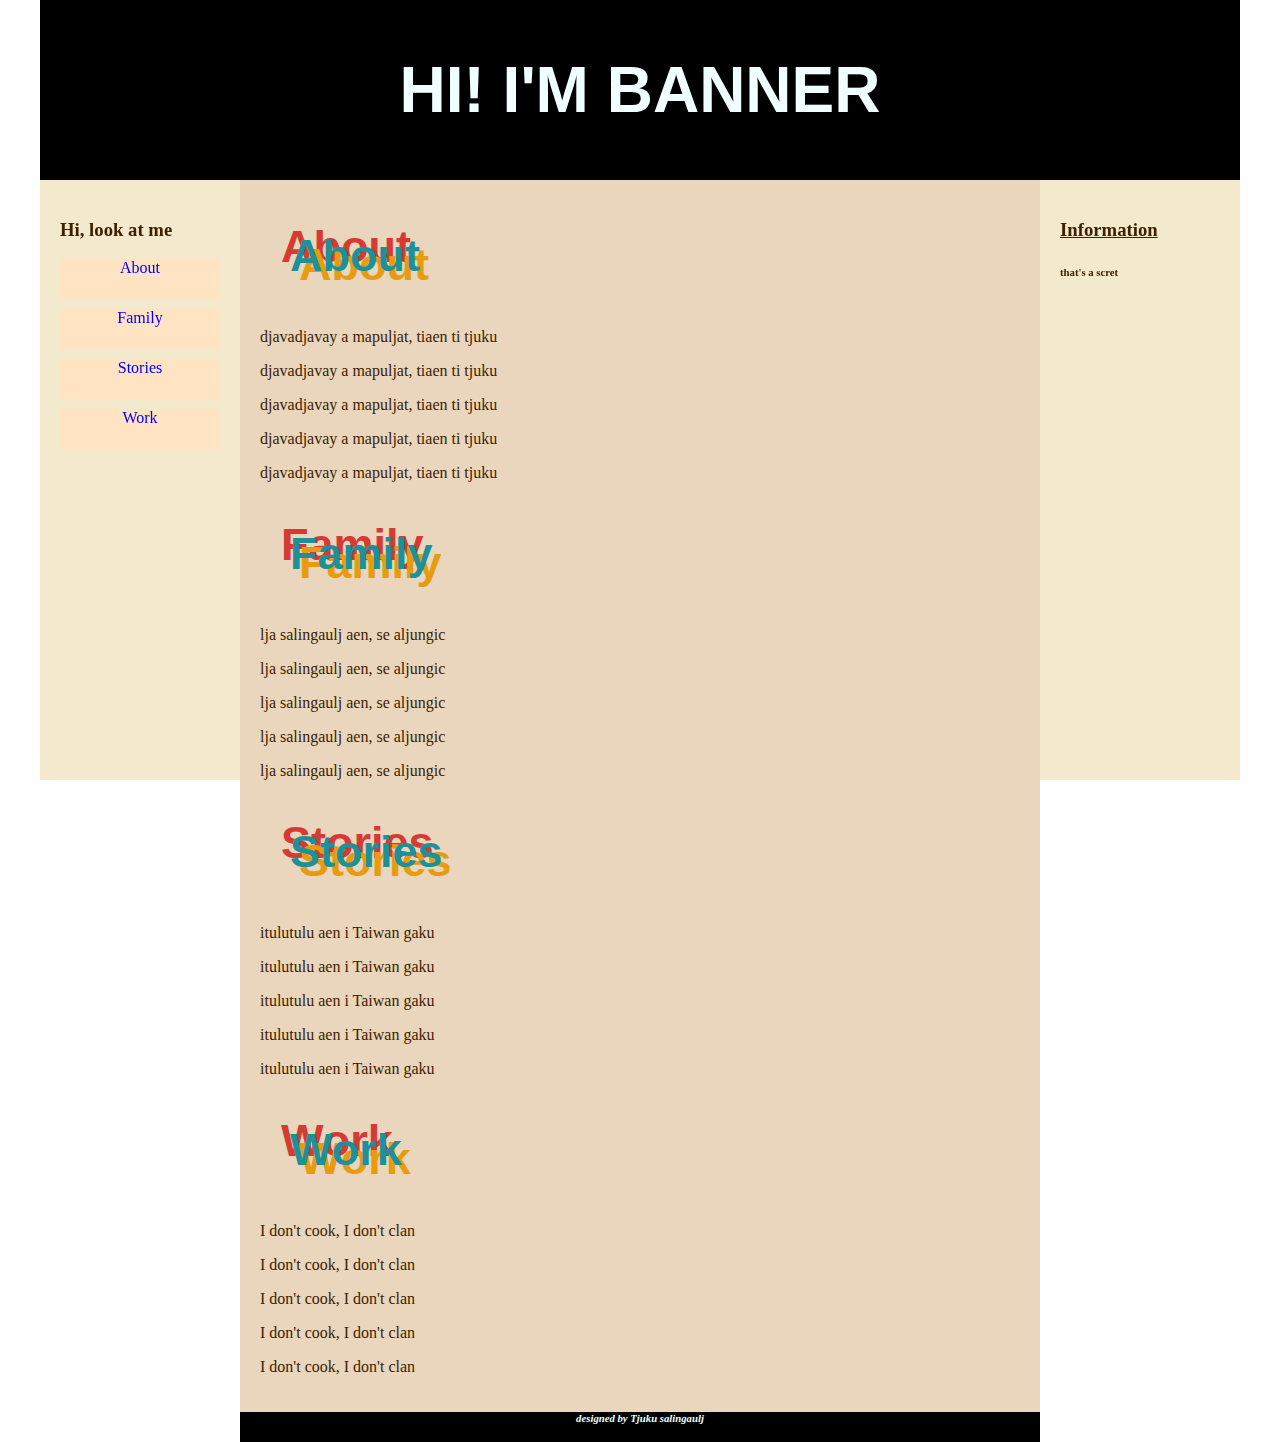
<file: as1/index.html>
<!DOCTYPE html>
<html>

<head>
    <title> Tjuku's Hand-Made Webpage </title>
    <link rel="stylesheet" href="css/style.css">
</head>

<body>
    <div id="wrapper">
        <div id="banner">
            <div class="container">
                <h1>Hi! I'm Banner</h1>
            </div>
        </div>
    
        <div id="nav">
            <div class="container">
                <h3>Hi, look at me </h3>
                <ul>
                    <li><a href="#About">About</a></li>
                    <li><a href="#Family">Family</a></li>
                    <li><a href="#Stories">Stories</a></li>
                    <li><a href="#Work">Work</a></li>
                </ul>
            </div>
        </div>
        <div id="content">
            <div class="container">
                <section id="About">
                    <h2>About</h2>
                    <p>djavadjavay a mapuljat, tiaen ti tjuku </p><p>djavadjavay a mapuljat, tiaen ti tjuku </p><p>djavadjavay a mapuljat, tiaen ti tjuku </p><p>djavadjavay a mapuljat, tiaen ti tjuku </p><p>djavadjavay a mapuljat, tiaen ti tjuku </p>
                </section>

                <section id="Family">
                    <h2>Family</h2>
                    <p>lja salingaulj aen, se aljungic </p><p>lja salingaulj aen, se aljungic </p><p>lja salingaulj aen, se aljungic </p><p>lja salingaulj aen, se aljungic </p><p>lja salingaulj aen, se aljungic </p>
                </section>

                <section id="Stories">
                    <h2>Stories</h2>
                    <p>itulutulu aen i Taiwan gaku </p><p>itulutulu aen i Taiwan gaku </p><p>itulutulu aen i Taiwan gaku </p><p>itulutulu aen i Taiwan gaku </p><p>itulutulu aen i Taiwan gaku </p>
                </section>

                <section id="Work">
                    <h2>Work</h2>
                    <p>I don't cook, I don't clan </p><p>I don't cook, I don't clan </p><p>I don't cook, I don't clan </p><p>I don't cook, I don't clan </p><p>I don't cook, I don't clan </p>
                </section>

            </div>
        </div>
        <div id="supporting">
            <div class="container">
                <h3><u>Information</u></h3>
                <h6>that's a scret</h6>
            </div>
        </div>
        <div id="footer">
            <h6><i>designed by Tjuku salingaulj</i></h6>
        </div>
    </div>
    

</body>

</html>
</file>
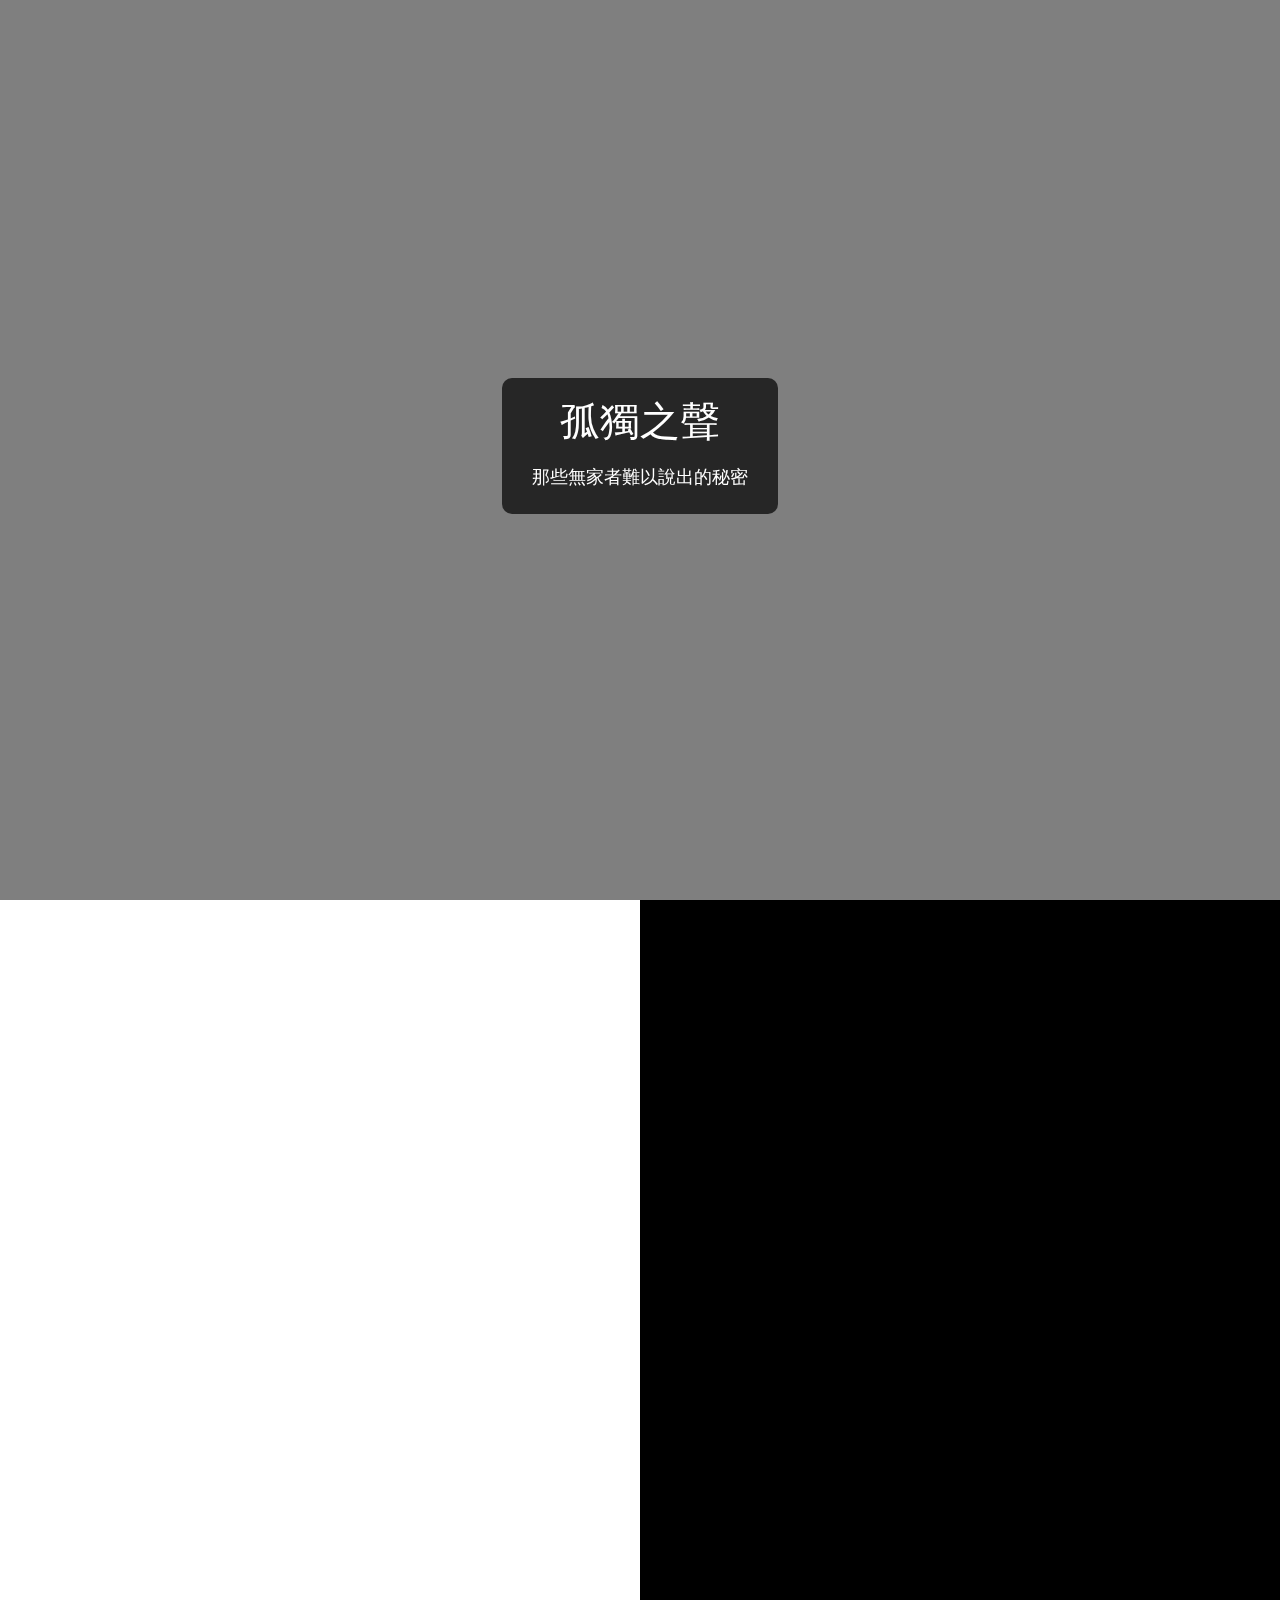
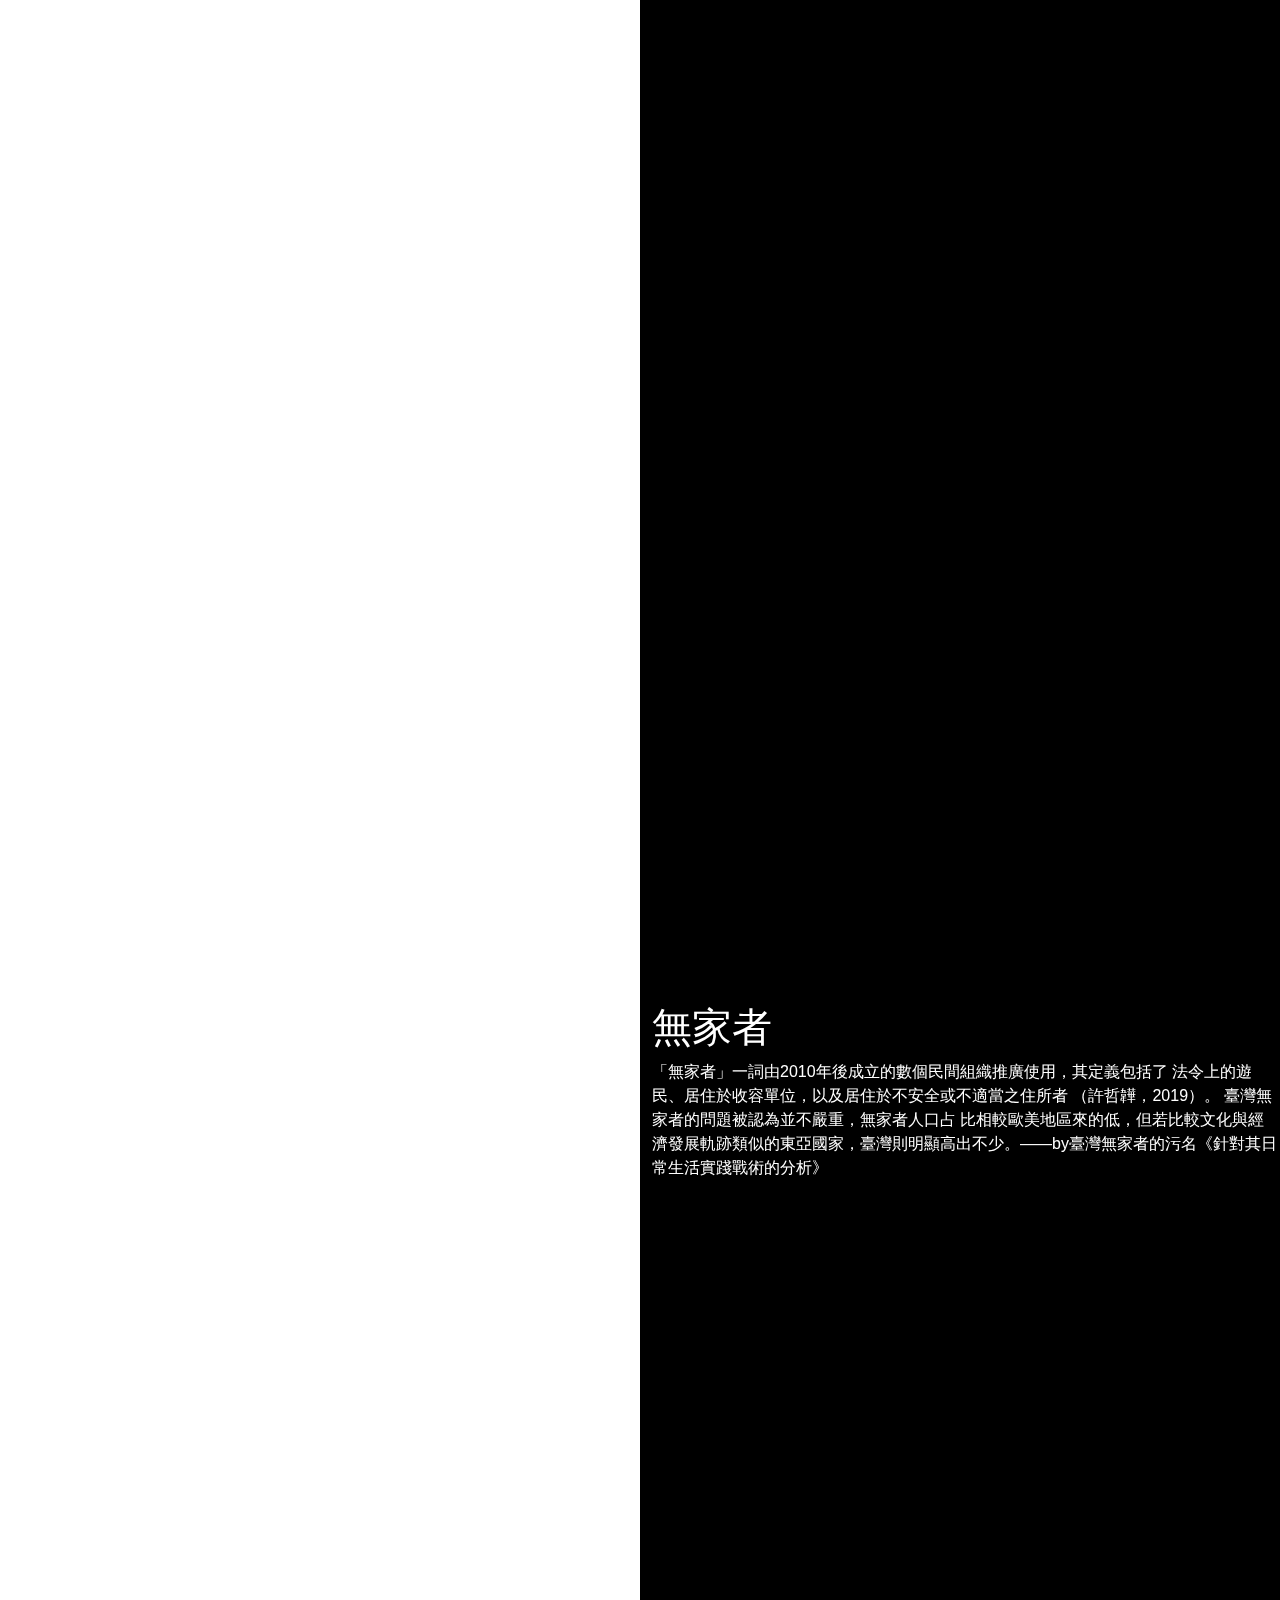
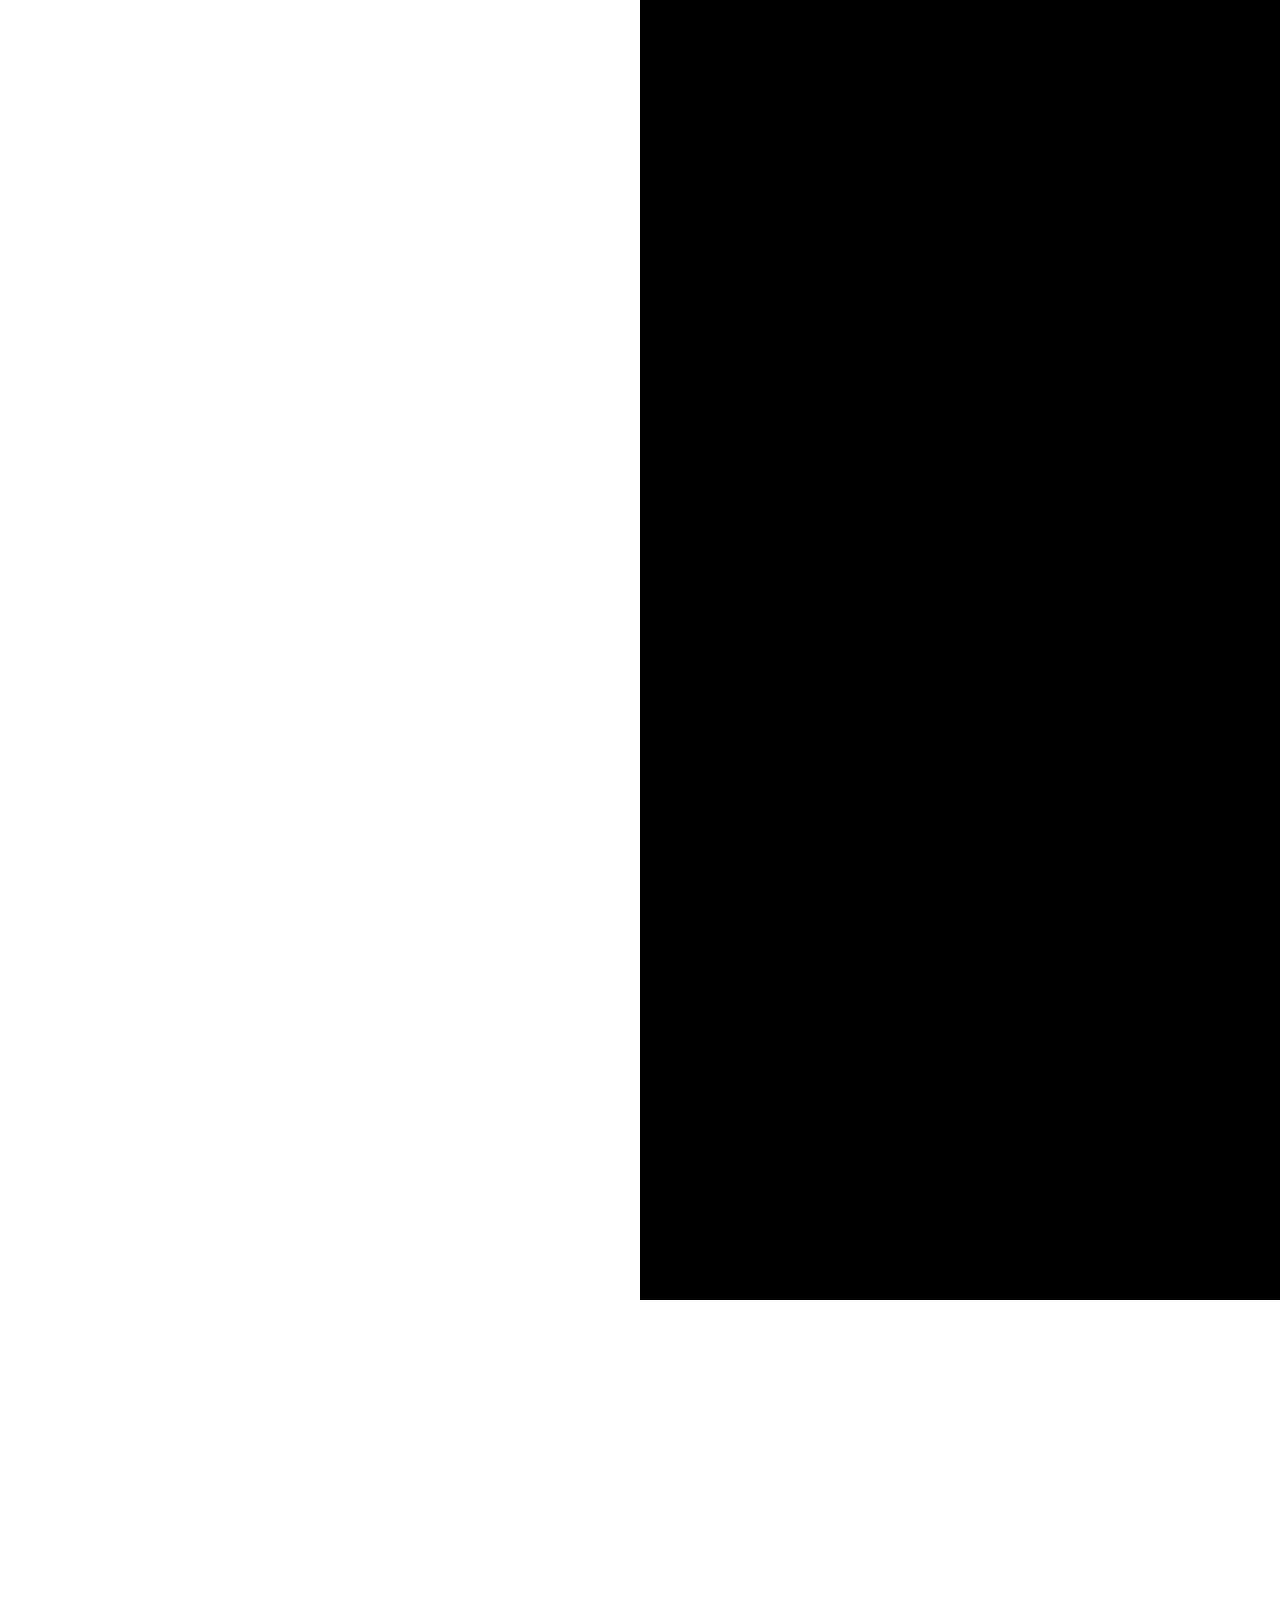
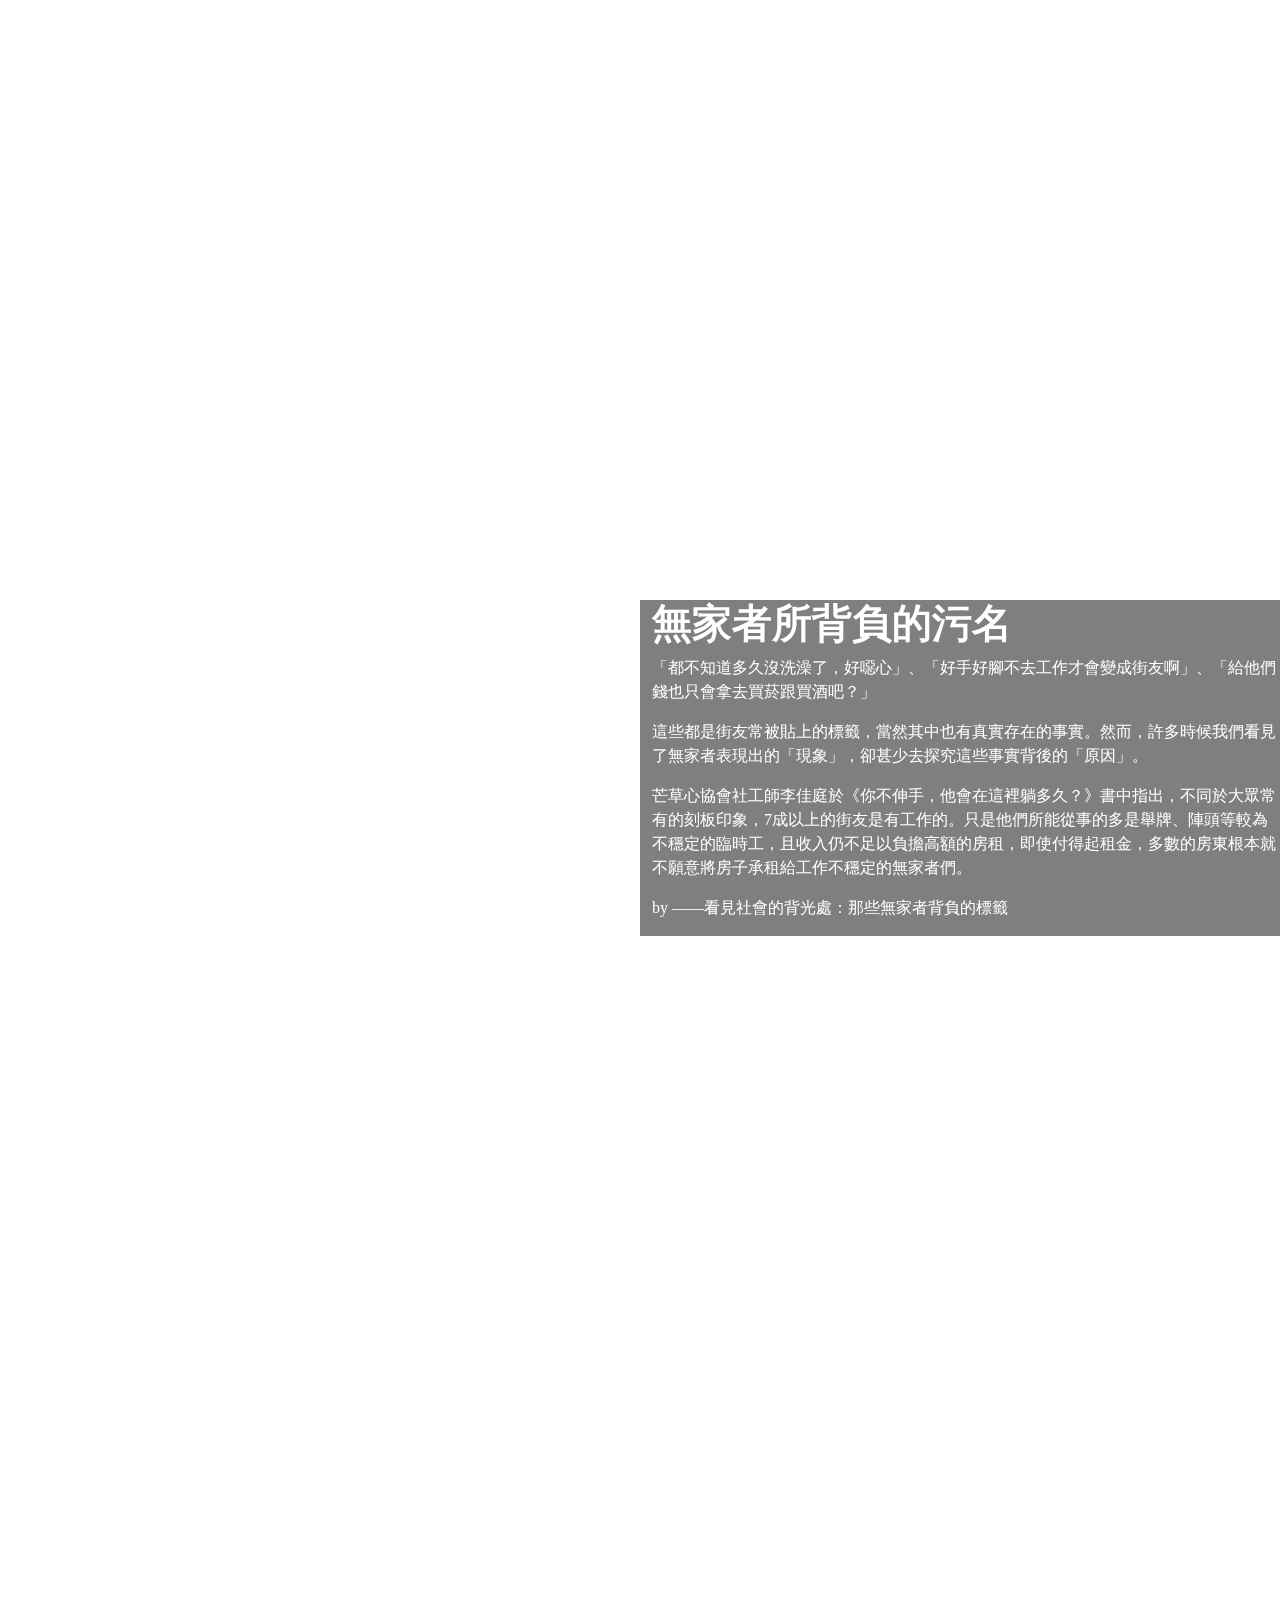
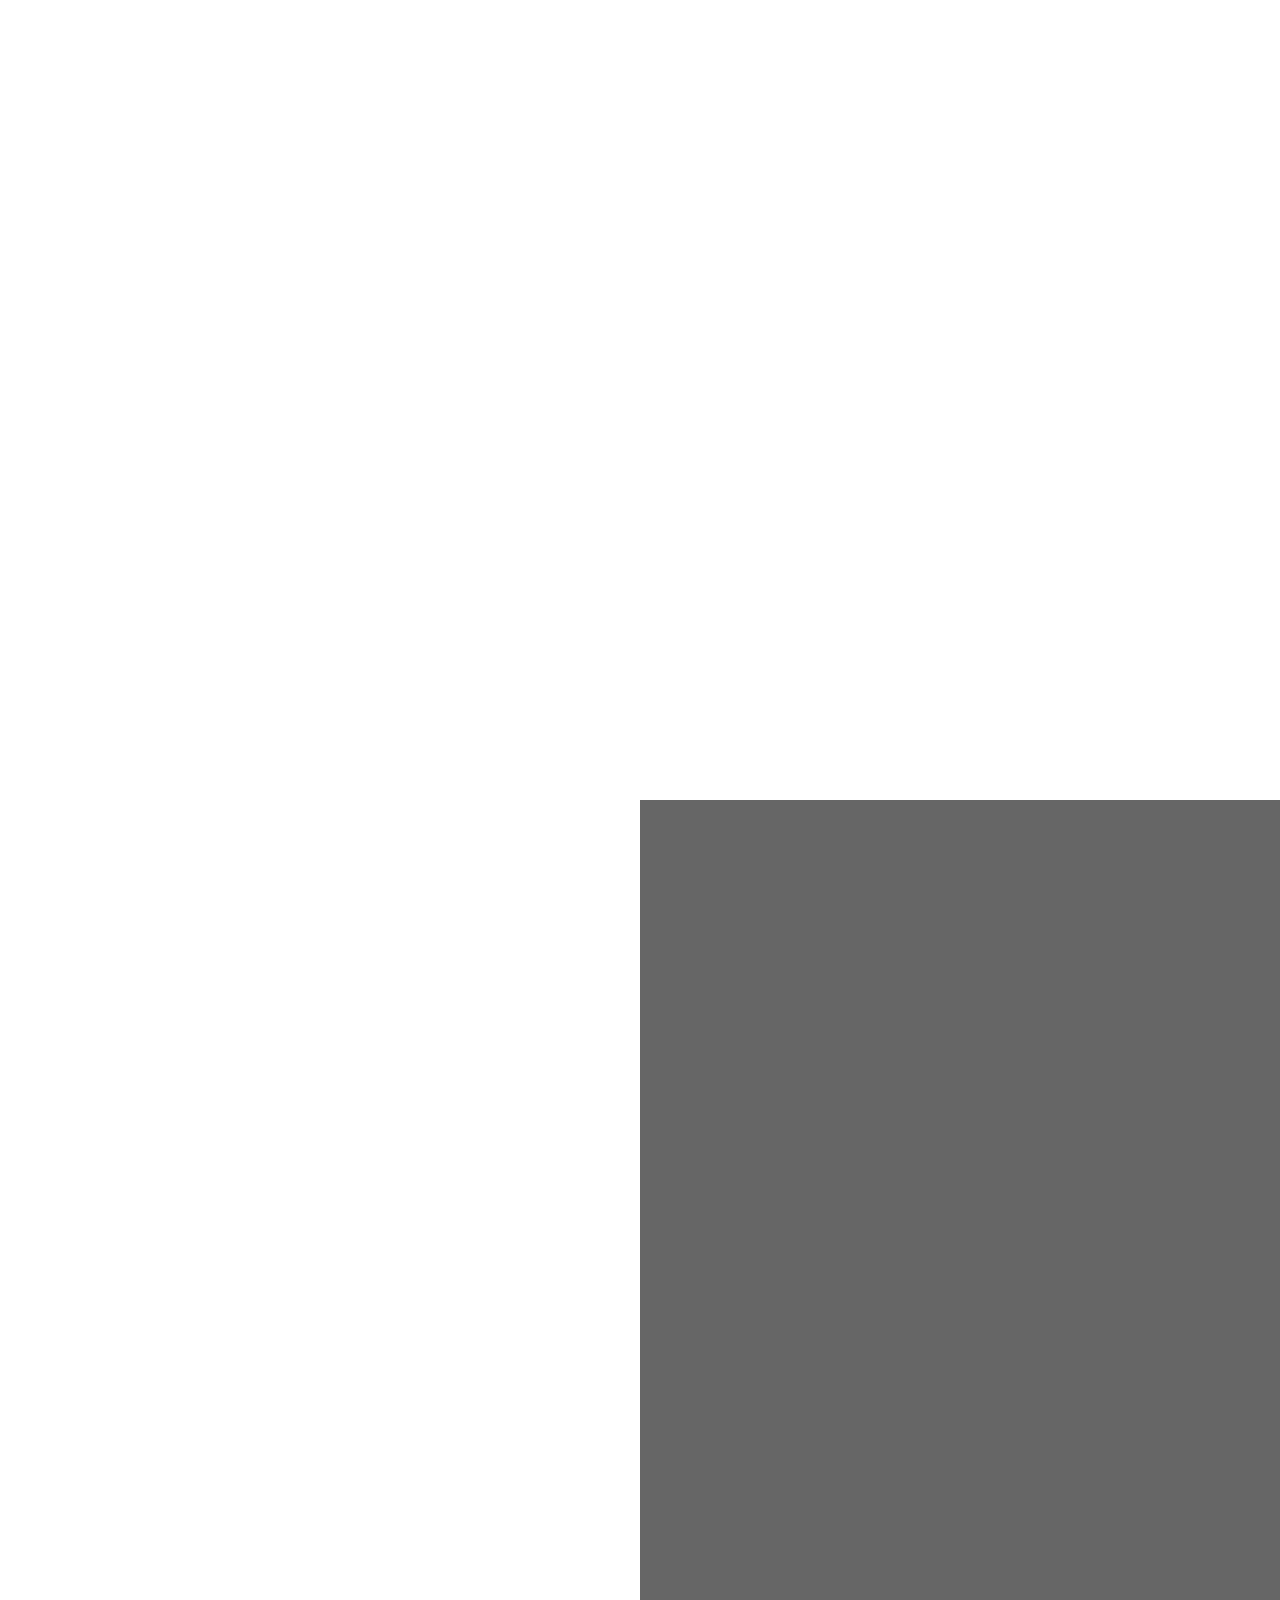
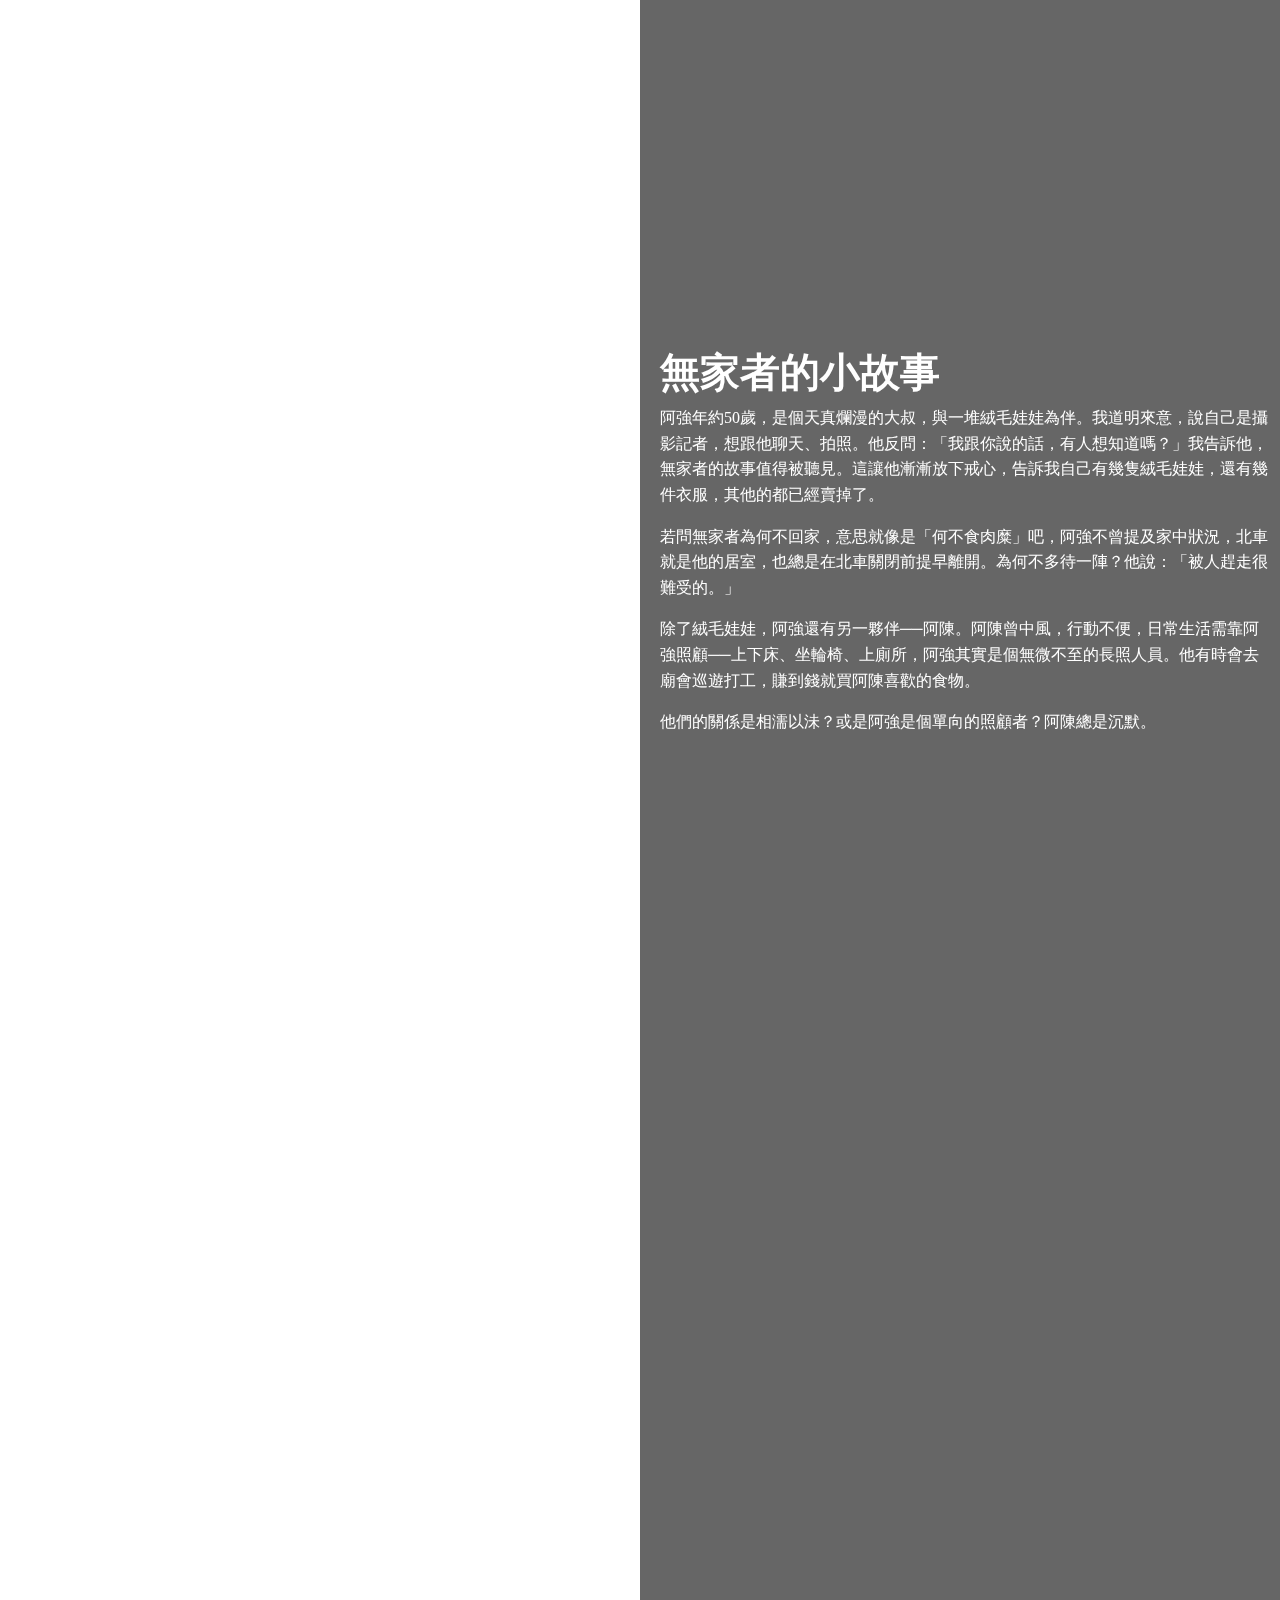
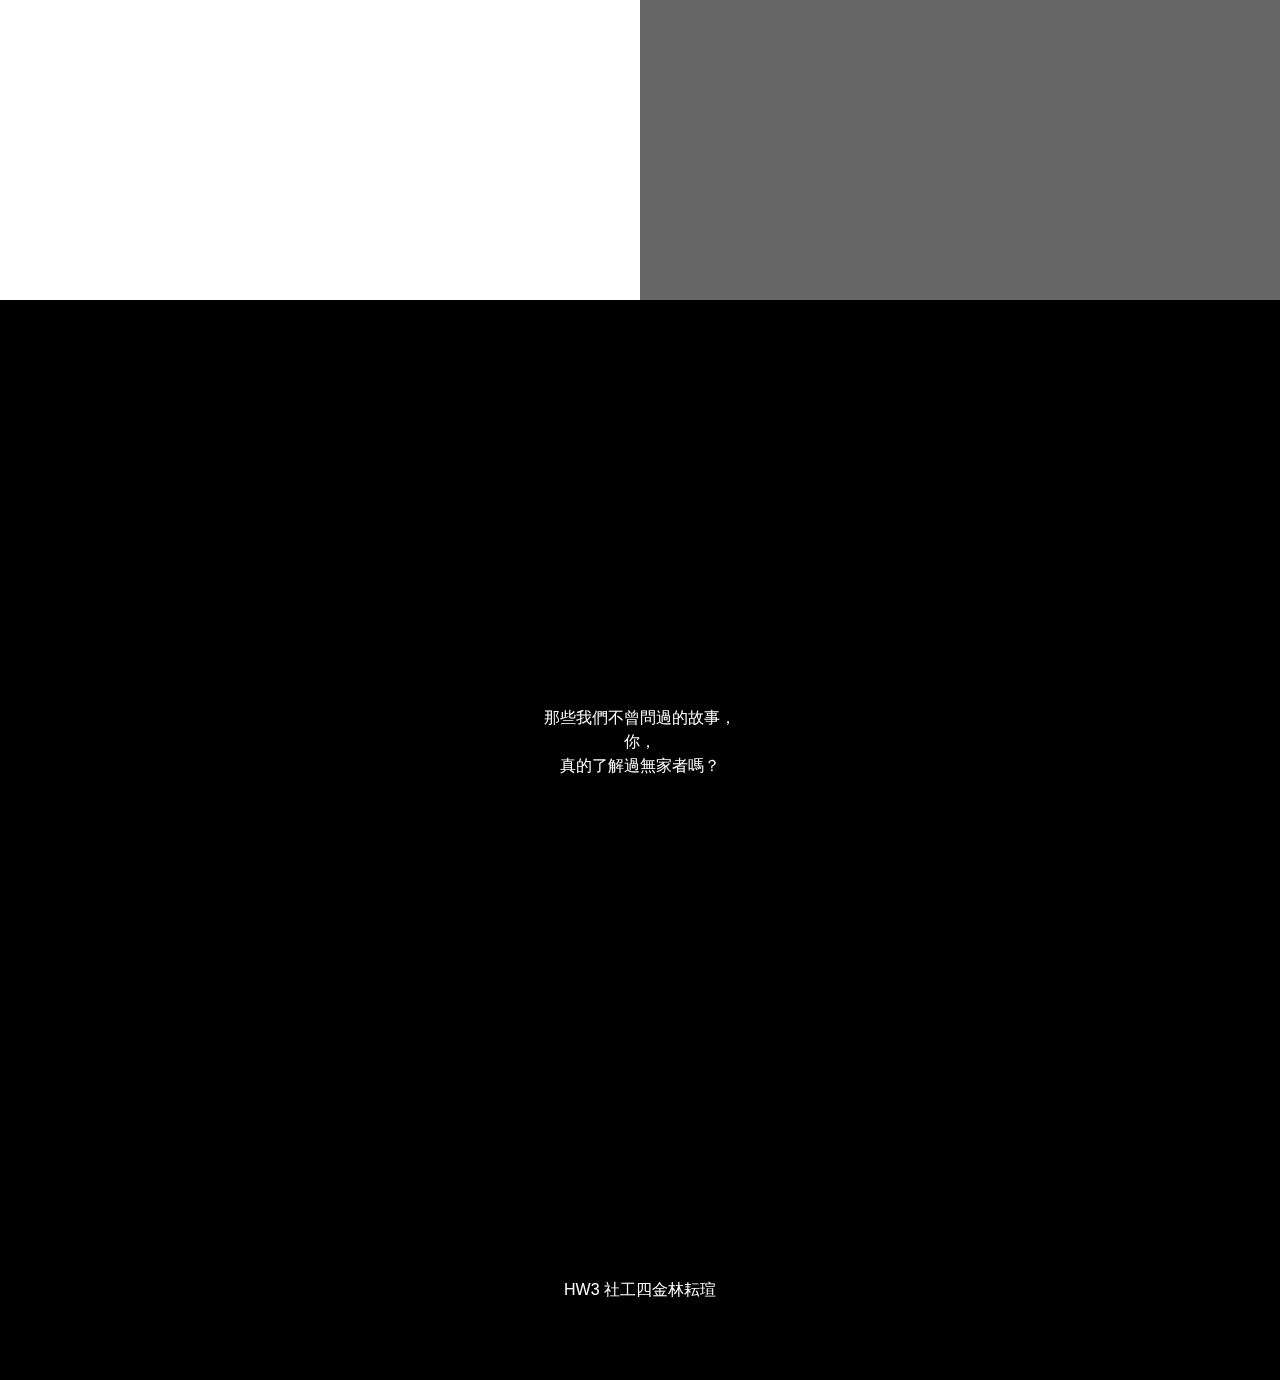
<file: as3/index.html>
<!DOCTYPE html>
<html lang="en" >
<head>
  <meta charset="UTF-8">
  <title>CodePen - 1014 position sticky</title>
  <link rel='stylesheet' href='https://cdnjs.cloudflare.com/ajax/libs/bootstrap/5.0.2/css/bootstrap.min.css'>

</head>
<body>
<!-- partial:index.partial.html -->
<style>
  body {
    margin: 0;
    font-family: 'Montserrat', sans-serif;
  }

  .sticky-title {
    position: sticky;
    top: 20px; 
    z-index: 10; 
    font-family: 'Playfair Display', serif; /
    background-color: rgba(0, 0, 0, 0.7); 
    padding: 10px 20px;
    color: white; 
    border-radius: 10px;
    text-align: center;
  }

  .banner {
    height: 100vh;
    background-image: url('https://cw-image-resizer.cwg.tw/resize/uri/https%3A%2F%2Fstorage.googleapis.com%2Fopinion-cms-cwg-tw%2Farticle%2F202302%2Farticle-63e9e5e5a5db5.jpg/?w=900&format=webp');
    background-size: cover;
    background-position: center;
    display: flex;
    align-items: center;
    justify-content: center;
    position: relative;
  }

  .overlay {
    position: absolute;
    top: 0;
    left: 0;
    right: 0;
    bottom: 0;
    background-color: rgba(0, 0, 0, 0.5);
    z-index: 1;
  }

  .section {
    height: 100vh; 
    background-attachment: fixed; 
    background-size: cover; 
    background-position: center; 
    position: relative; 
  }

  @keyframes float {
    0%, 100% {
      transform: translate(-50%, -50%) translateY(0); 
    }
    50% {
      transform: translate(-50%, -50%) translateY(-10px); 
    }
  }

  
  .bg-1 {
    background-image: url('https://www.twreporter.org/images/20240123150024-585c6c4307944bdf2510d9f7e49623ea-desktop.jpg');
  }

  .bg-2 {
    background-image: url('https://www.twreporter.org/images/20240123115133-5011533237e9e19b25dd0e5ea021392a-desktop.jpg');
  }
</style>


<div class="banner">
  <div class="overlay"></div>
  <h1 class="sticky-title">
    孤獨之聲
    <br>
    <span style="font-size: 18px; font-family: Arial, sans-serif; color: white;">那些無家者難以說出的秘密</span>
  </h1>
</div>

<div class="row" style="height:400vh">
  <div class="col-sm-6 sticky-top bg" style="height:100vh; background-image:url('https://cw-image-resizer.cwg.tw/resize/uri/https%3A%2F%2Fstorage.googleapis.com%2Fopinion-cms-cwg-tw%2Fckeditor%2F202302%2Fckeditor-63e9e53b8591f.jpg/?w=900&format=webp'); background-size: cover; background-position: center;"></div>
  
  <div class="col-sm-6 d-flex flex-column justify-content-center" style="background-color: black; color: white; font-family: 'Merriweather', serif;">
    <h1 style="font-family: 'Playfair Display', serif;">無家者</h1>  
    <p style="font-family: Arial, sans-serif;">「無家者」一詞由2010年後成立的數個民間組織推廣使用，其定義包括了 法令上的遊民、居住於收容單位，以及居住於不安全或不適當之住所者 （許哲韡，2019）。 臺灣無家者的問題被認為並不嚴重，無家者人口占 比相較歐美地區來的低，但若比較文化與經濟發展軌跡類似的東亞國家，臺灣則明顯高出不少。——by臺灣無家者的污名《針對其日常生活實踐戰術的分析》</p>
  </div>
</div>

<div style="height:300vh">
  <div class="sticky-top bg" style="height:100vh; z-index:-1; background-image:url('https://www.twreporter.org/images/20211215205338-82e36cc303b42f47fb6ce4d38db2cb0e-desktop.jpg'); background-size: cover; background-position: center;"></div>
  <div class="row">
    <div class="col-sm-6"></div>
    <div class="col-sm-6 d-flex flex-column justify-content-center" style="background-color: rgba(0, 0, 0, 0.5);"> 
      <h1 style="font-family: 'Playfair Display', serif; color: white; font-weight: bold;">無家者所背負的污名</h1> 
      <p style="font-family: 'Merriweather', serif; color: white;">「都不知道多久沒洗澡了，好噁心」、「好手好腳不去工作才會變成街友啊」、「給他們錢也只會拿去買菸跟買酒吧？」</p>
      <p style="font-family: 'Merriweather', serif; color: white;">這些都是街友常被貼上的標籤，當然其中也有真實存在的事實。然而，許多時候我們看見了無家者表現出的「現象」，卻甚少去探究這些事實背後的「原因」。</p>
      <p style="font-family: 'Merriweather', serif; color: white;">芒草心協會社工師李佳庭於《你不伸手，他會在這裡躺多久？》書中指出，不同於大眾常有的刻板印象，7成以上的街友是有工作的。只是他們所能從事的多是舉牌、陣頭等較為不穩定的臨時工，且收入仍不足以負擔高額的房租，即使付得起租金，多數的房東根本就不願意將房子承租給工作不穩定的無家者們。</p>
      <p style="font-family: 'Merriweather', serif; color: white;">by ——看見社會的背光處：那些無家者背負的標籤</p>
    </div>
  </div>
</div>

<div class="row" style="height:300vh">
  <div class="col-sm-6 sticky-top bg" style="height:100vh; background-image:url('https://www.twreporter.org/images/20240123115133-5011533237e9e19b25dd0e5ea021392a-desktop.jpg'); background-size: cover; background-position: center center;"></div> 
  <div class="col-sm-6 d-flex flex-column justify-content-center" style="background-color: rgba(0, 0, 0, 0.6); padding: 20px; color: white;"> 
    <h1 style="font-family: 'Playfair Display', serif; font-weight: bold;">無家者的小故事</h1> 
    <p style="font-family: 'Merriweather', serif; line-height: 1.6;">
      阿強年約50歲，是個天真爛漫的大叔，與一堆絨毛娃娃為伴。我道明來意，說自己是攝影記者，想跟他聊天、拍照。他反問：「我跟你說的話，有人想知道嗎？」我告訴他，無家者的故事值得被聽見。這讓他漸漸放下戒心，告訴我自己有幾隻絨毛娃娃，還有幾件衣服，其他的都已經賣掉了。
    </p>
    <p style="font-family: 'Merriweather', serif; line-height: 1.6;">
      若問無家者為何不回家，意思就像是「何不食肉糜」吧，阿強不曾提及家中狀況，北車就是他的居室，也總是在北車關閉前提早離開。為何不多待一陣？他說：「被人趕走很難受的。」
    </p>
    <p style="font-family: 'Merriweather', serif; line-height: 1.6;">
      除了絨毛娃娃，阿強還有另一夥伴──阿陳。阿陳曾中風，行動不便，日常生活需靠阿強照顧──上下床、坐輪椅、上廁所，阿強其實是個無微不至的長照人員。他有時會去廟會巡遊打工，賺到錢就買阿陳喜歡的食物。
    </p>
    <p style="font-family: 'Merriweather', serif; line-height: 1.6;">
      他們的關係是相濡以沬？或是阿強是個單向的照顧者？阿陳總是沉默。
    </p>
  </div>
</div>


<style>
  body {
    margin: 0;
    font-family: 'Montserrat', sans-serif;
  }

  .bg-1 {
    background-image: url('https://www.twreporter.org/images/20240123150024-585c6c4307944bdf2510d9f7e49623ea-desktop.jpg');
    background-size: cover;
    background-position: center; 
    height: 100vh; 
    display: flex; 
    align-items: center; 
    justify-content: center; 
    position: relative; 
  }

  .bg-2 {
    background-image: url('https://www.twreporter.org/images/20240123150024-585c6c4307944bdf2510d9f7e49623ea-desktop.jpg');
    background-size: cover; 
    background-position: center; 
    height: 100vh; 
    display: flex; 
    align-items: center; 
    justify-content: center; 
    position: relative;  
  }

  .section {
    height: 100vh; 
    background-color: black; 
  }

  .sticky-title {
    z-index: 10; 
    background-color: rgba(0, 0, 0, 0.7); 
    padding: 20px 30px;
    border-radius: 10px;
    color: white; 
    text-align: center; 
    animation: float 3s ease-in-out infinite; 
  }

  @keyframes float {
    0%, 100% {
      transform: translateY(0); 
    }
    50% {
      transform: translateY(-10px); 
    }
  }
</style>
    <div class="col-sm-12 section bg-2">
      <p class="sticky-title">那些我們不曾問過的故事，<br>你，<br>真的了解過無家者嗎？</p>
    </div>
  </div>
</div>

<div style="height: 20vh; background-color: black; display: flex; align-items: center; justify-content: center; color: white; font-size: 16px;">
    HW3 社工四金林耘瑄
</div>
<!-- partial -->
  <script src='https://cdnjs.cloudflare.com/ajax/libs/jquery/3.7.1/jquery.min.js'></script>
</body>
</html>
</file>
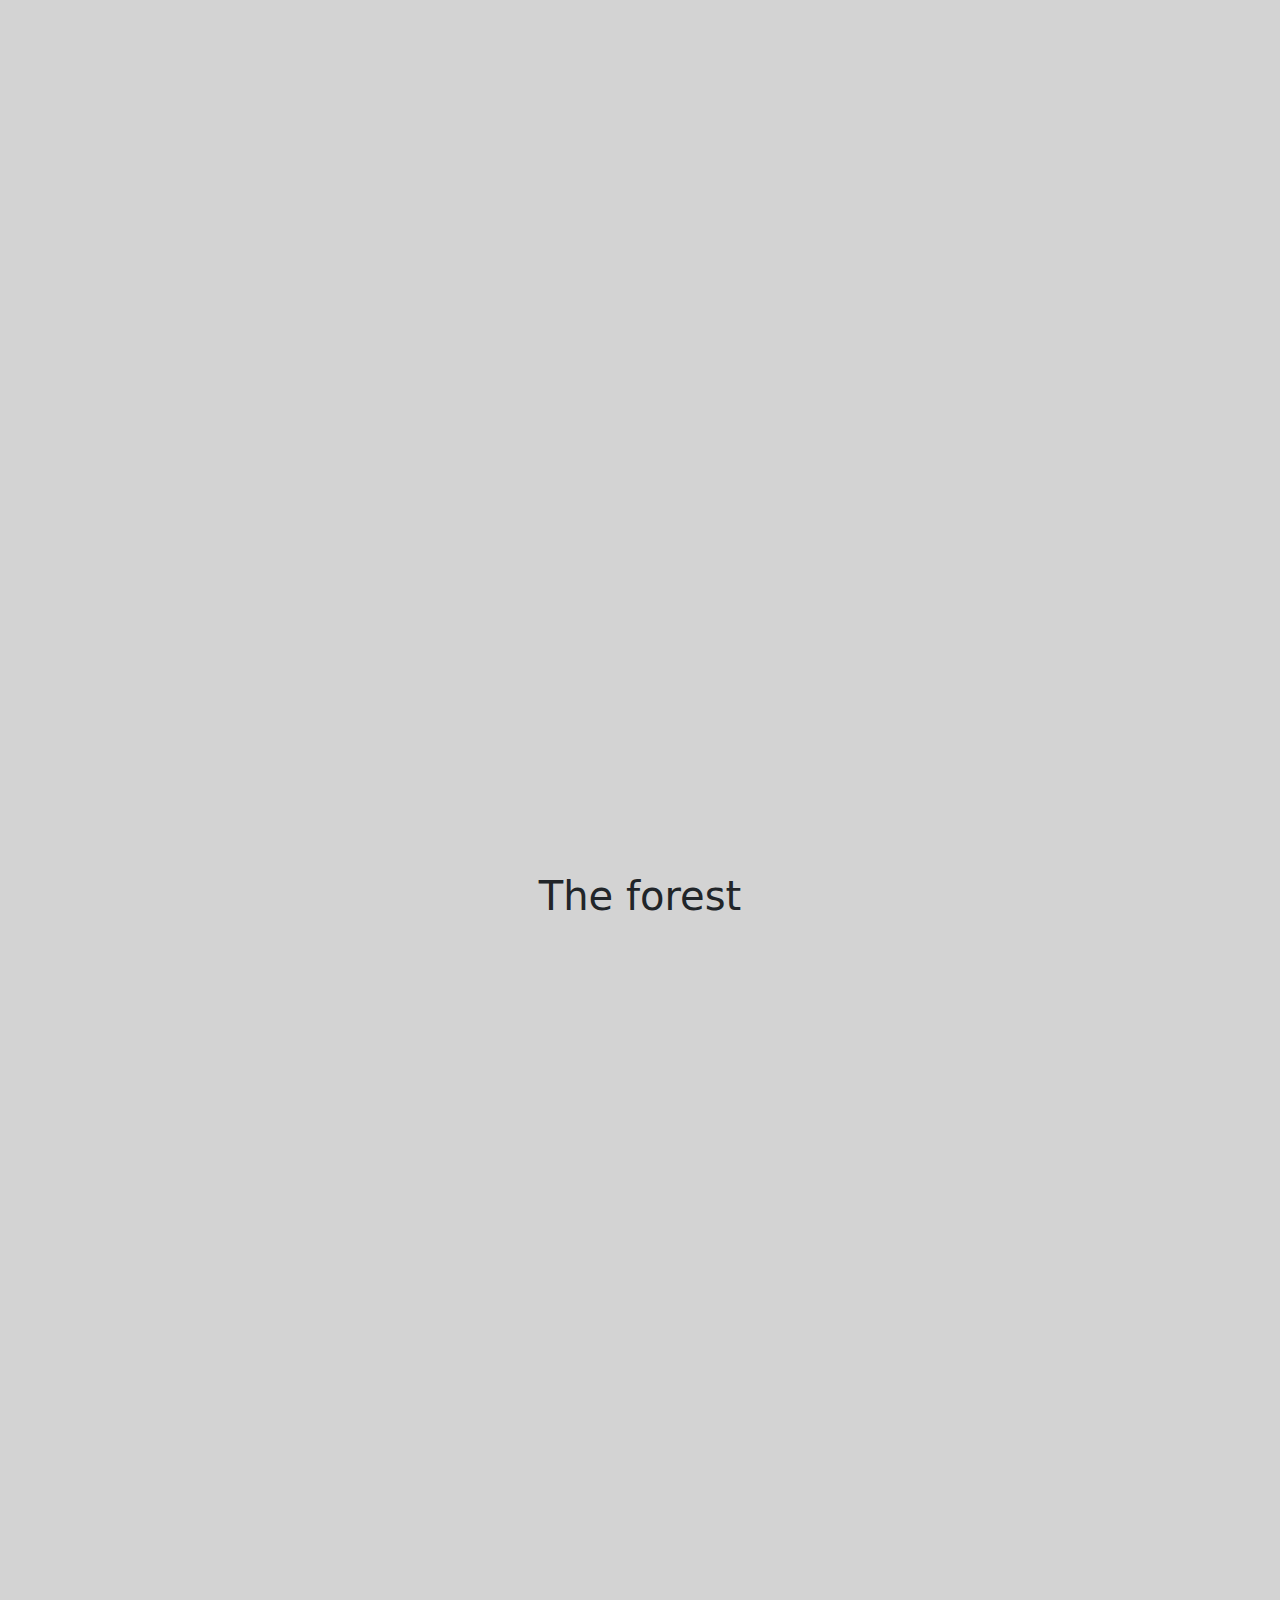
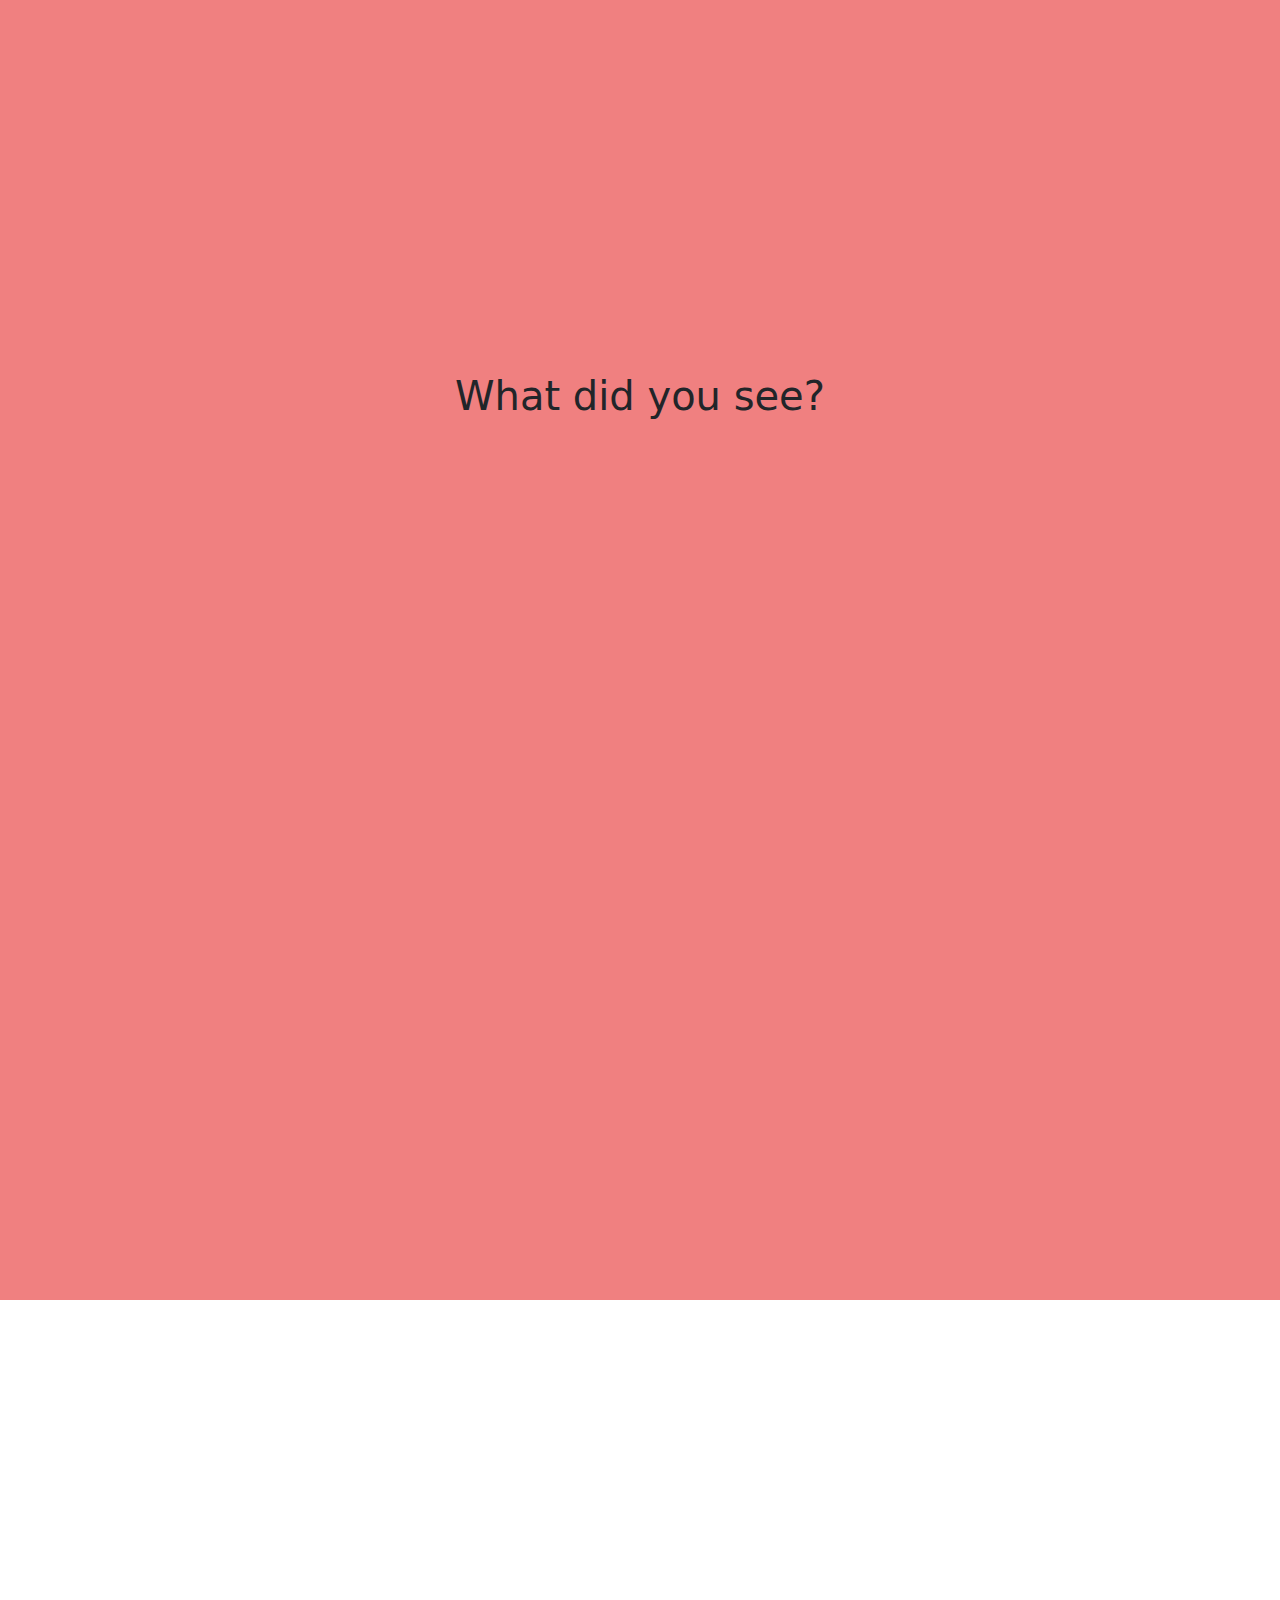
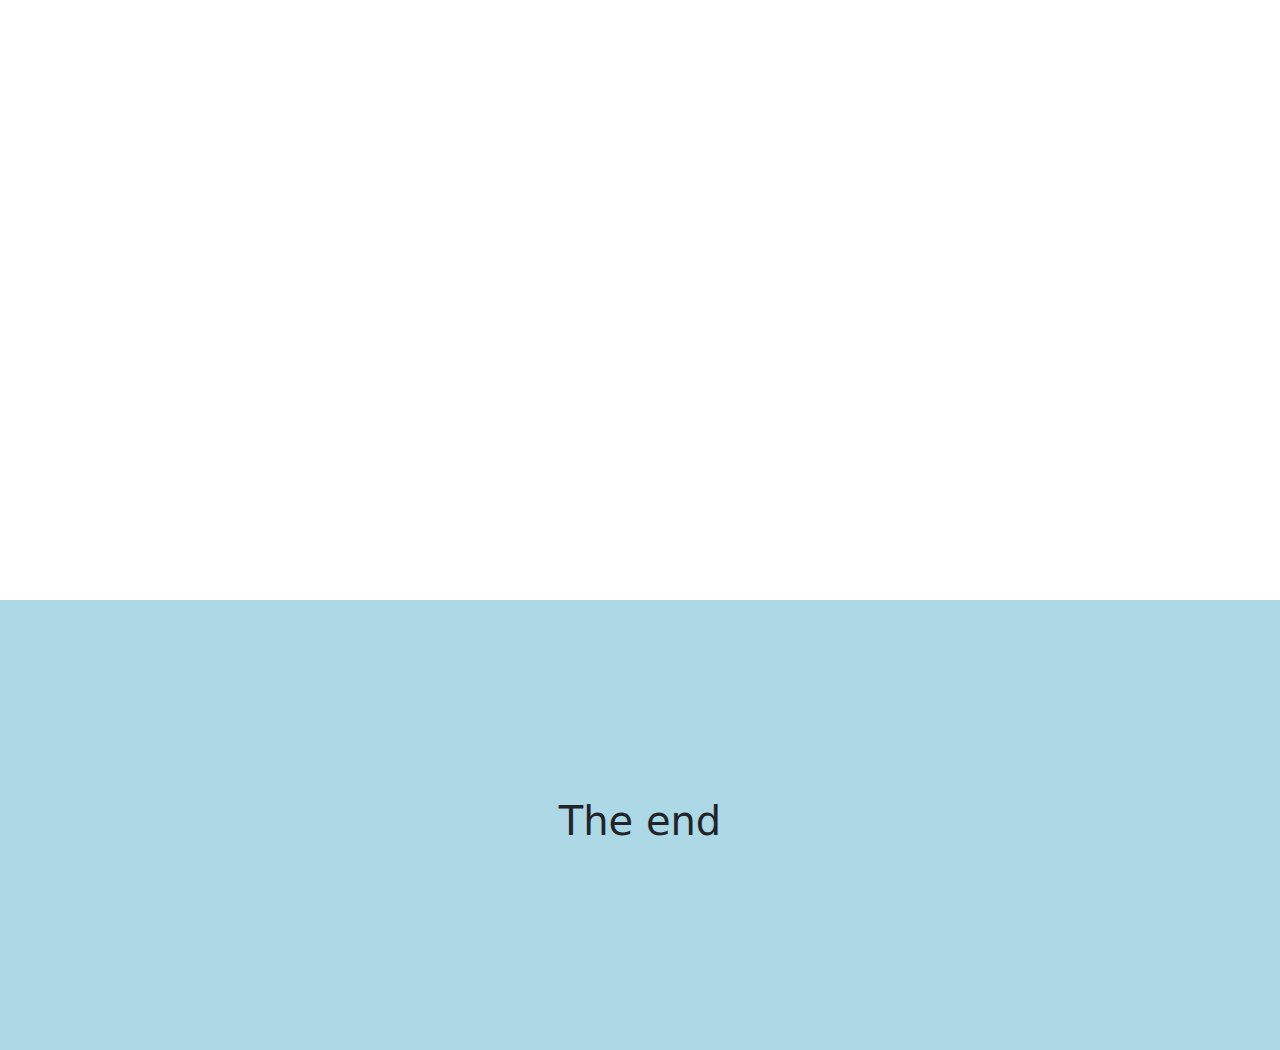
<file: as5/index.html>
<!DOCTYPE html>
<html lang="en" >
<head>
  <meta charset="UTF-8">
  <title>AS5 Scrolled-Video</title>
  <link rel='stylesheet' href='https://cdnjs.cloudflare.com/ajax/libs/bootstrap/5.0.2/css/bootstrap.min.css'>

</head>
<body>
<!-- partial:index.partial.html -->
<html lang="en">
<head>
  <meta charset="UTF-8">
  <meta name="viewport" content="width=device-width, initial-scale=1.0">
  <title>Full-Screen Video Scroll Control</title>
  <style>
    /* General styling */
    body, html {
      margin: 0;
      padding: 0;
      overflow-x: hidden;
    }

    /* Leading Section */
    .leading-section {
      height: 200vh;
      background-color: lightgrey;
      display: flex;
      align-items: center;
      justify-content: center;
    }

    /* Video section styling */
    .video-section {
      position: relative;
      height: 100vh;
      overflow: hidden;
    }

    /* Full-screen video */
    .video-section video {
      position: absolute;
      top: 0;
      left: 0;
      width: 100%;
      height: 100%;
      object-fit: cover;
    }

    /* Middle Section */
    .middle-section {
      height: 200vh;
      background-color: lightcoral;
      display: flex;
      align-items: center;
      justify-content: center;
    }

    /* Ending Section */
    .ending-section {
      height: 50vh;
      background-color: lightblue;
      display: flex;
      align-items: center;
      justify-content: center;
    }
  </style>
</head>
<body>

  <!-- Leading Section -->
  <div class="leading-section">
    <h1>The forest</h1>
  </div>

  <!-- First Video Section -->
  <div class="video-section">
    <video id="video1" src="https://web.cw.com.tw/climate-2020/landing/cover-mobile.mp4" muted></video>
  </div>

  <!-- Middle Section -->
  <div class="middle-section">
    <h1>What did you see?</h1>
  </div>

  <!-- Second Video Section -->
  <div class="video-section">
    <video id="video2" src="https://web.cw.com.tw/climate-2020/landing/cover-mobile.mp4" muted></video>
  </div>

  <!-- Ending Section -->
  <div class="ending-section">
    <h1>The end</h1>
  </div>

  <script>
    const video1 = document.getElementById('video1');
    const video2 = document.getElementById('video2');
    const middleSection = document.querySelector('.middle-section');
    const endingSection = document.querySelector('.ending-section');
    let video1Played = false;
    let video2Played = false;

    window.addEventListener('scroll', () => {
      const video1Top = video1.getBoundingClientRect().top;
      const video1Bottom = video1.getBoundingClientRect().bottom;
      const video2Top = video2.getBoundingClientRect().top;
      const middleSectionTop = middleSection.getBoundingClientRect().top;
      const endingSectionTop = endingSection.getBoundingClientRect().top;

      // 控制第一個影片的播放和停止
      if (video1Top <= window.innerHeight && video1Bottom > 0 && middleSectionTop > window.innerHeight) {
        if (!video1Played) {
          video1.play();
          video1Played = true;
        }
      } else if (middleSectionTop <= window.innerHeight) {
        // 當 Middle Section 進入視窗時，停止並完成播放第一段影片
        video1.pause();
        video1.currentTime = video1.duration; // 設置影片到結尾
      }

      // 控制第二個影片的播放
      if (video2Top <= window.innerHeight && video2Top > 0 && !video2Played && endingSectionTop > window.innerHeight) {
        video2.play();
        video2Played = true;
      } else if (endingSectionTop <= window.innerHeight) {
        // 當 Ending Section 進入螢幕時停止第二個影片
        video2.pause();
        video2.currentTime = 0;
      }
    });
  </script>

</body>
</html>
<!-- partial -->
  <script src='https://cdnjs.cloudflare.com/ajax/libs/jquery/3.7.1/jquery.min.js'></script>
</body>
</html>
</file>
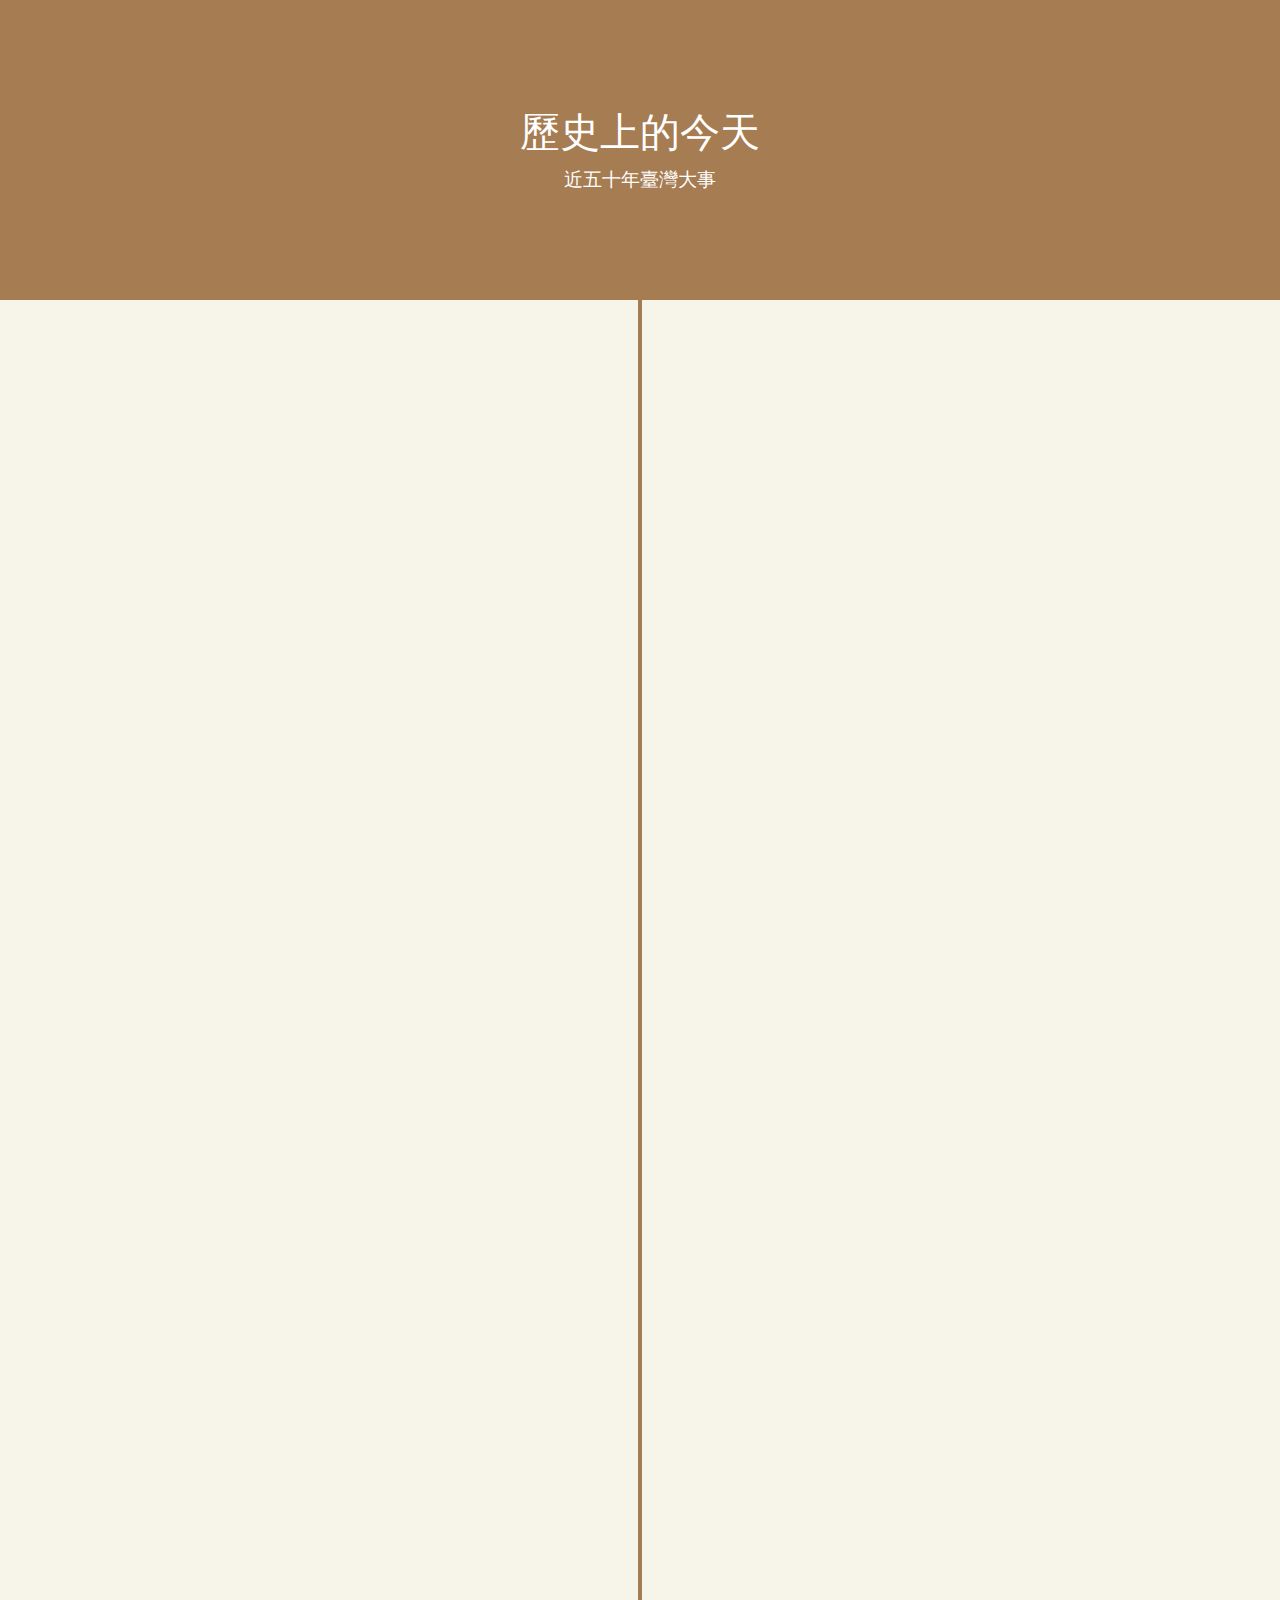
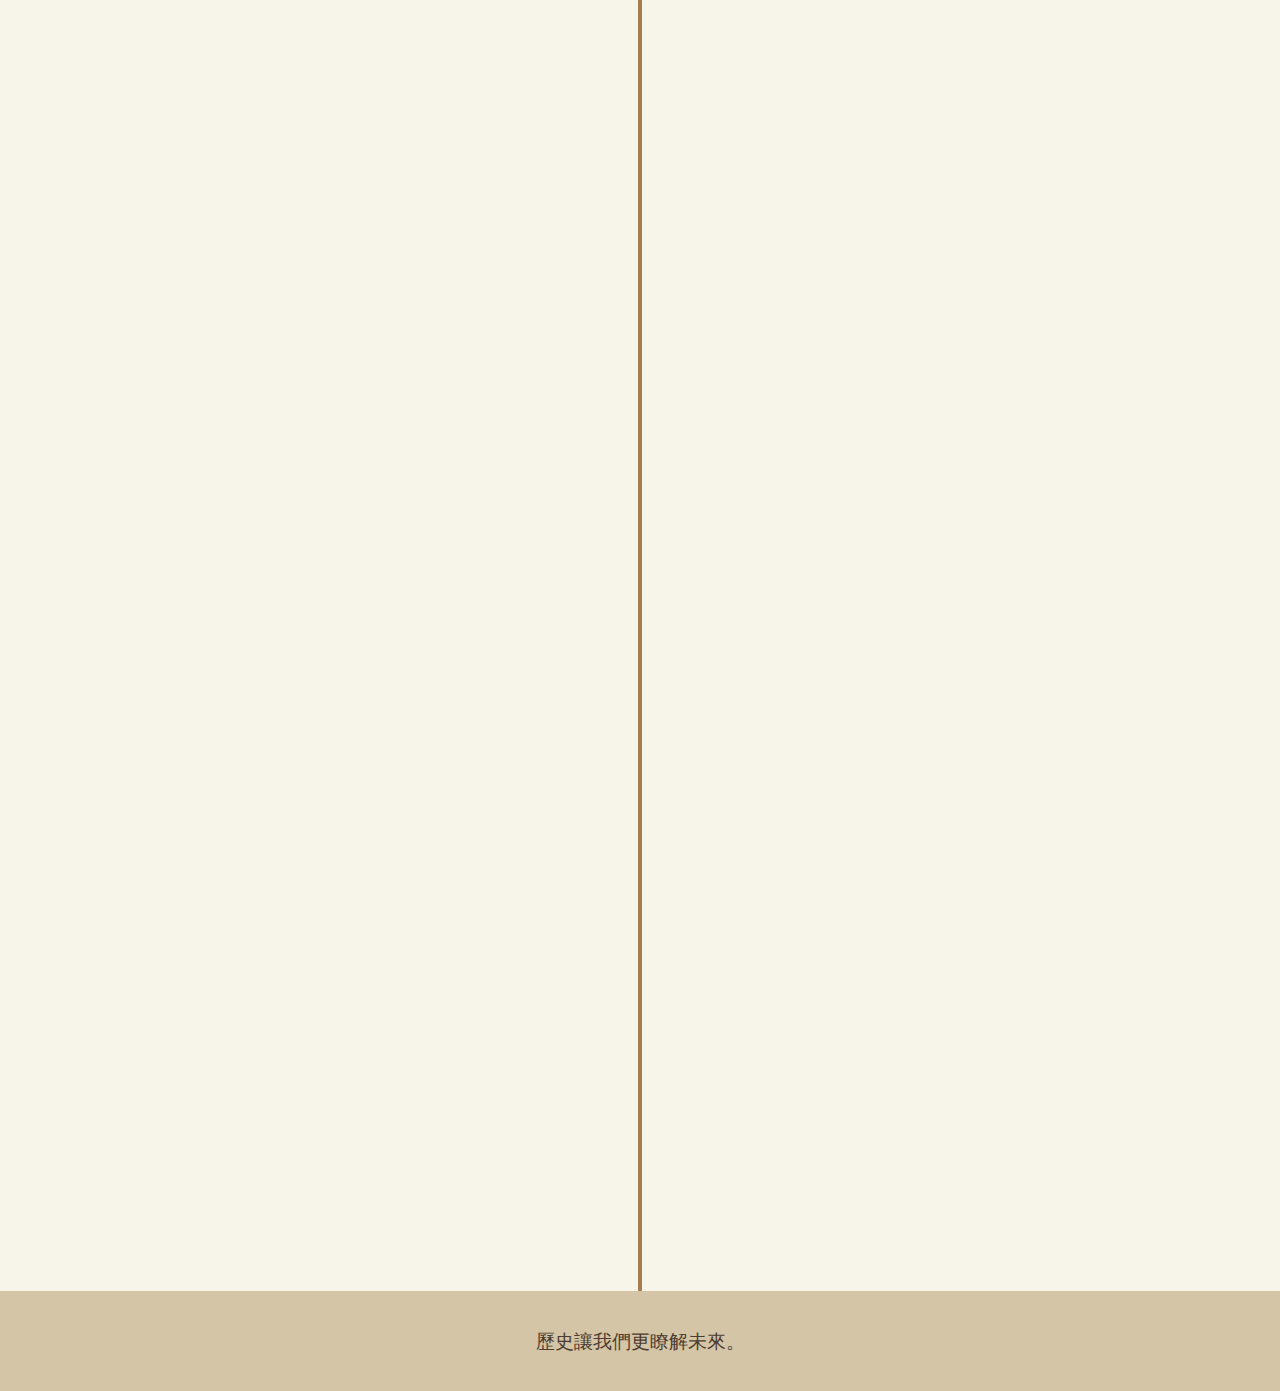
<file: as6/index.html>
<!DOCTYPE html>
<html lang="en" >
<head>
  <meta charset="UTF-8">
  <title>AS6</title>
  <link rel='stylesheet' href='https://cdnjs.cloudflare.com/ajax/libs/bootstrap/5.0.2/css/bootstrap.min.css'>

</head>
<body>
<!-- partial:index.partial.html -->
<!DOCTYPE html>
<html lang="zh-TW">
<head>
    <meta charset="UTF-8">
    <meta name="viewport" content="width=device-width, initial-scale=1.0">
    <title>歷史上的今天</title>
    <style>
        @import url('https://fonts.googleapis.com/css2?family=Patrick+Hand&display=swap'); /* 手寫字體 */

        body {
            margin: 0;
            font-family: 'Patrick Hand', cursive; /* 使用手寫字體 */
            background-color: #f7f4e9;
            color: #4e3b31;
        }

        .banner {
            background-color: #a67c52;
            color: #fff;
            text-align: center;
            height: 300px;
            display: flex;
            flex-direction: column;
            align-items: center;
            justify-content: center;
        }

        .banner h1 {
            font-size: 2.5rem;
            margin: 0;
        }

        .banner p {
            font-size: 1.2rem;
            margin: 10px 0 0;
        }

        .timeline {
            position: relative;
            margin: 0 auto;
            width: 80%;
            padding-top: 50px;
            padding-bottom: 50px;
            background-image: url('https://example.com/history-bg.png'); /* 替換為實際的背景圖 URL */
            background-repeat: no-repeat;
            background-size: cover;
        }

        .timeline-line {
            position: absolute;
            top: 0;
            left: 50%;
            width: 4px;
            height: 100%;
            background-color: #a67c52;
            transform: translateX(-50%);
        }

        .event {
            position: relative;
            width: 40%;
            padding: 15px;
            background: #fff;
            border: 2px solid #d3c5a5;
            border-radius: 10px;
            box-shadow: 2px 2px 5px rgba(0, 0, 0, 0.2);
            transform: translateY(100px);
            opacity: 0;
            transition: transform 0.6s ease, opacity 0.6s ease;
            margin-bottom: 50px; /* 每個事件之間的距離 */
        }

        .event.left {
            margin-left: 5%;
            text-align: right;
        }

        .event.right {
            margin-left: auto;
            margin-right: 5%;
            text-align: left;
        }

        .event.visible {
            transform: translateY(0);
            opacity: 1;
        }

        .event p {
            margin: 5px 0;
        }

        .event p:first-child, .event p:nth-child(2) {
            font-weight: bold; /* 日期和事件名稱加粗 */
            font-size: 1.2rem; /* 字體比內容稍大 */
        }

        .event p:nth-child(3) {
            font-size: 1rem;
        }

        .final {
            height: 100px;
            text-align: center;
            line-height: 100px;
            background-color: #d3c5a5;
            color: #4e3b31;
            font-size: 1.2rem;
        }
    </style>
</head>
<body>
    <div class="banner">
        <h1>歷史上的今天</h1>
        <p>近五十年臺灣大事</p>
    </div>
    <div class="timeline">
        <div class="timeline-line"></div>

        <!-- 歷史事件 -->
        <div class="event left">
            <p>1975/04/05</p>
            <p>蔣中正逝世</p>
            <p>蔣中正，作為台灣戒嚴時期的重要領袖，其逝世標誌著台灣政治體制轉型的起點。</p>
        </div>
        <div class="event right">
            <p>1987/07/15</p>
            <p>解嚴</p>
            <p>台灣結束長達 38 年的戒嚴時期，象徵社會自由化與民主化的開始。</p>
        </div>
        <div class="event left">
            <p>1991/05/01</p>
            <p>國民大會終止動員戡亂</p>
            <p>解除戒嚴後的另一里程碑，結束動員戡亂時期，恢復正常憲政秩序。</p>
        </div>
        <div class="event right">
            <p>1996/03/23</p>
            <p>首次總統直選</p>
            <p>李登輝成為台灣首位民選總統，象徵民主進程的重要突破。</p>
        </div>
        <div class="event left">
            <p>1999/09/21</p>
            <p>九二一地震</p>
            <p>造成台灣重大損失的地震事件，促使防災意識提升和建築法規改進。</p>
        </div>
        <div class="event right">
            <p>2000/03/18</p>
            <p>首次政黨輪替</p>
            <p>民進黨陳水扁當選總統，國民黨首次失去執政地位。</p>
        </div>
        <div class="event left">
            <p>2008/08/08</p>
            <p>莫拉克風災</p>
            <p>莫拉克颱風帶來重大災害，特別是小林村滅村事件，促使台灣更重視災防體系。</p>
        </div>
        <div class="event right">
            <p>2014/03/18</p>
            <p>太陽花學運</p>
            <p>一場由青年主導的社會運動，反對《服貿協議》，呼籲更多公共參與與透明化。</p>
        </div>
        <div class="event left">
            <p>2016/01/16</p>
            <p>女性總統當選</p>
            <p>蔡英文當選成為台灣第一位女性總統，象徵性別平權的新里程碑。</p>
        </div>
        <div class="event right">
            <p>2017/05/24</p>
            <p>同性婚姻合法化裁定</p>
            <p>大法官釋憲通過同性婚姻合法化，台灣成為亞洲首例。</p>
        </div>
        <div class="event left">
            <p>2021/06/30</p>
            <p>COVID-19疫苗全面施打</p>
            <p>台灣展開疫苗普及化施打，對抗新冠疫情，保護全民健康。</p>
        </div>
        <div class="event right">
            <p>2023/10/10</p>
            <p>半導體產業全球領先</p>
            <p>台灣在半導體領域的突破，使其成為全球供應鏈的關鍵樞紐。</p>
        </div>
    </div>
    <div class="final">
        歷史讓我們更瞭解未來。
    </div>

    <script>
        const events = document.querySelectorAll('.event');

        window.addEventListener('scroll', () => {
            events.forEach(event => {
                const rect = event.getBoundingClientRect();
                if (rect.top < window.innerHeight - 100) {
                    event.classList.add('visible');
                }
            });
        });
    </script>
</body>
</html>
<!-- partial -->
  <script src='https://cdnjs.cloudflare.com/ajax/libs/jquery/3.7.1/jquery.min.js'></script>
</body>
</html>
</file>
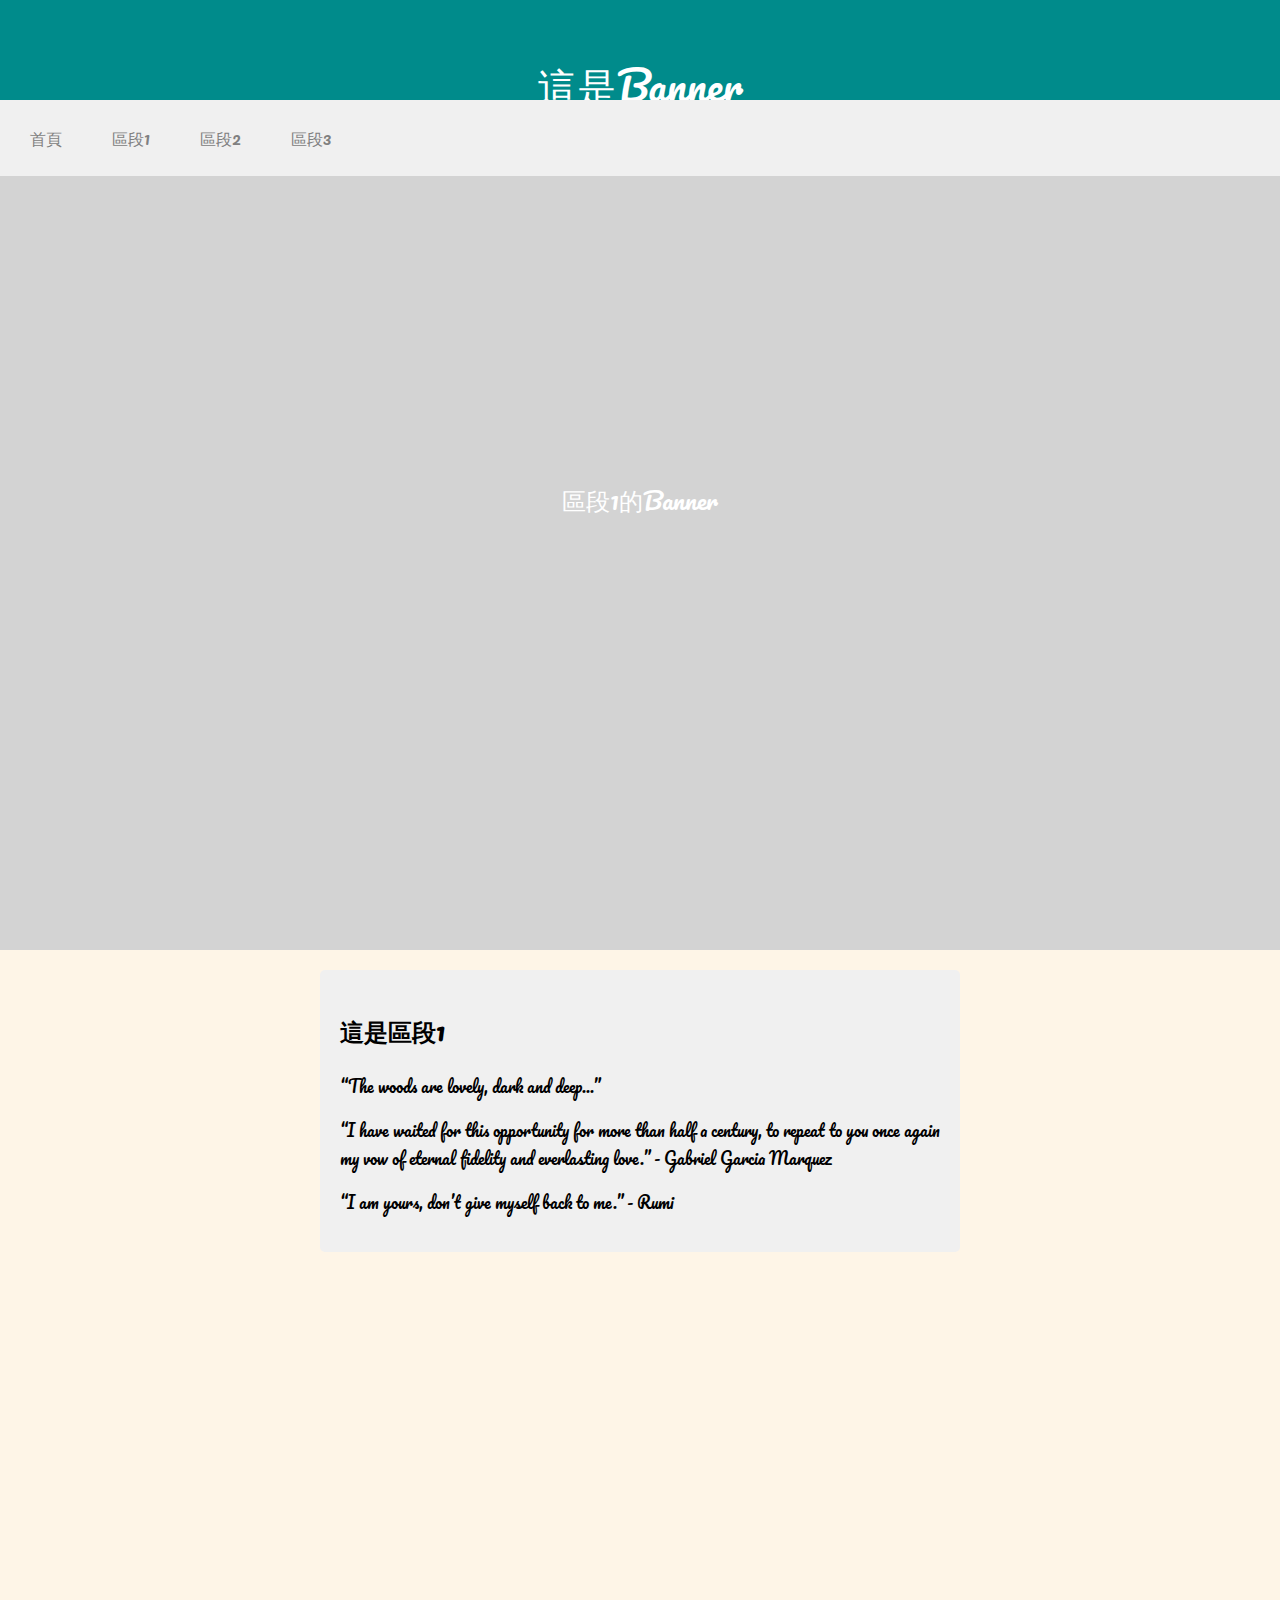
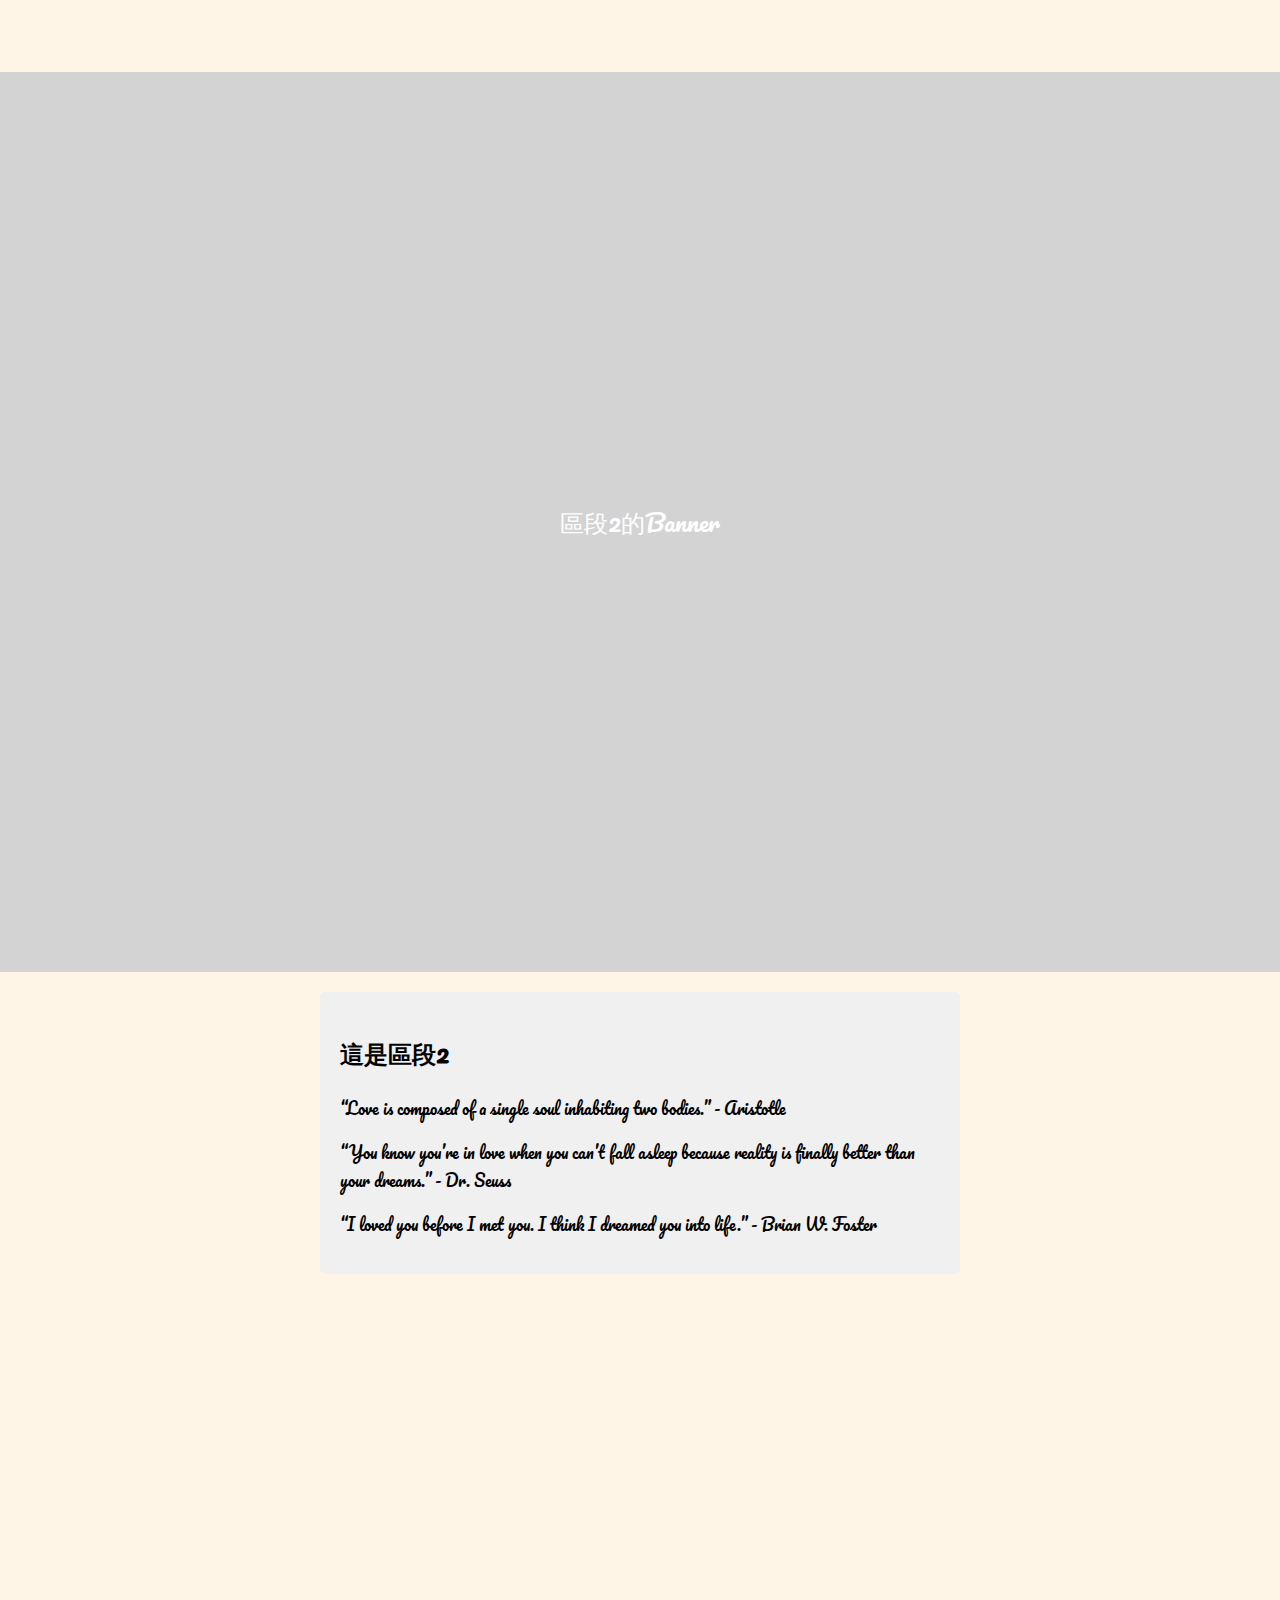
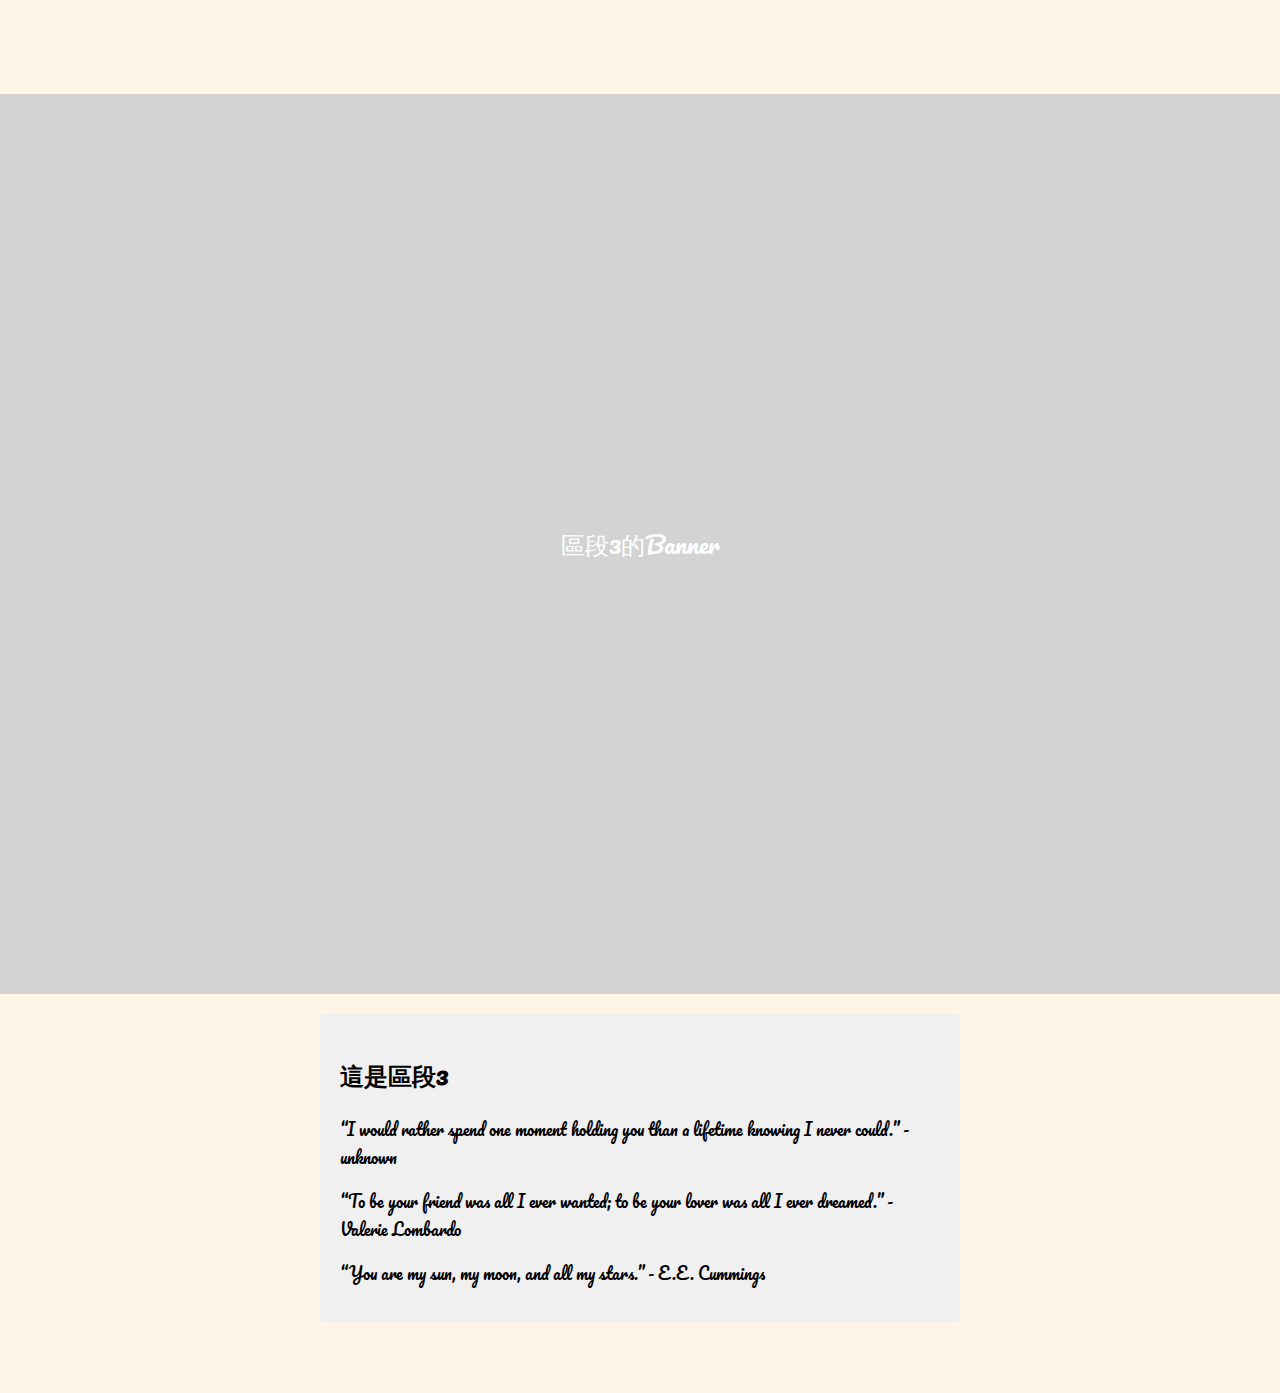
<file: as2/as2.html>
<!DOCTYPE html>
<html lang="zh-Hant">
<head>
    <meta charset="UTF-8">
    <meta name="viewport" content="width=device-width, initial-scale=1.0">
    <title>assignment2-romantic</title> <!-- 網站標題改為 assignment2-romantic -->
    <link href="https://fonts.googleapis.com/css2?family=Pacifico&display=swap" rel="stylesheet"> <!-- 可愛字體 -->
    <style>
        body {
            font-family: 'Pacifico', cursive; /* 使用可愛字體 */
            margin: 0;
            padding: 0;
            scroll-behavior: smooth; /* 平滑滾動 */
            background-color: #fef5e7; /* 淺粉色背景 */
        }

        /* 主Banner樣式 */
        .banner {
            background-color: rgba(0, 139, 139, 1); /* 藍綠色背景 */
            color: white; /* 文字顏色 */
            text-align: center; /* 文字置中 */
            padding: 50px 0; /* 上下內邊距 */
            font-size: 2.5em; /* 文字大小 */
            position: fixed; /* 固定在上方 */
            top: 0;
            left: 0;
            width: 100%;
            z-index: 10;
            transition: top 0.5s ease; /* 滑動效果 */
        }

        /* 導覽列樣式 */
        .navbar {
            display: flex;
            justify-content: flex-start; /* 左對齊 */
            background-color: #f0f0f0; /* 淺灰色背景 */
            padding: 10px; /* 導覽列內邊距 */
            position: fixed; /* 固定在上方 */
            top: 100px; /* 在主Banner下方 */
            left: 0; /* 左側 */
            width: 100%; /* 寬度100% */
            z-index: 10; /* 提高層級 */
            transition: top 0.5s ease; /* 滑動效果 */
        }

        .navbar a {
            color: gray; /* 預設灰色字體 */
            padding: 14px 20px; /* 內邊距 */
            text-decoration: none; /* 去掉下劃線 */
            font-size: 1em; /* 字體大小 */
            margin-right: 10px; /* 每個項目之間的間距 */
        }

        .navbar a:hover {
            background-color: #ddd; /* 滑鼠懸停背景色 */
            color: black; /* 滑鼠懸停文字顏色 */
        }

        /* 區段樣式 */
        .section {
            min-height: 100vh; /* 每個區段高度填滿視窗 */
            padding: 50px 0; /* 區段內邊距 */
        }

        /* 區段Banner樣式 */
        .section-banner {
            height: 100vh; /* 滿頁高度 */
            display: flex; /* 使用flex以便中央對齊內容 */
            align-items: center; /* 垂直置中 */
            justify-content: center; /* 水平置中 */
            color: white; /* 文字顏色 */
            font-size: 1.5em; /* 字體大小 */
            background-color: #d3d3d3; /* 淺灰色背景 */
            background-size: cover; /* 確保背景圖像覆蓋 */
            background-position: center; /* 背景圖像置中 */
        }

        /* 區段內容樣式 */
        .content {
            background-color: #f0f0f0; /* 灰色背景 */
            width: 600px; /* 寬度600px */
            height: auto; /* 高度自動 */
            margin: 20px auto; /* 上下邊距，自動水平置中 */
            padding: 20px; /* 內容內邊距 */
            border-radius: 5px; /* 圓角 */
            text-align: left; /* 內容靠左 */
        }

        /* 區段之間的空白 */
        .spacer {
            height: 300px; /* 增加區段之間的空白 */
        }
    </style>
</head>
<body>

    <div class="banner">
        這是Banner
    </div>

    <div class="navbar">
        <a href="#section1">首頁</a>
        <a href="#section1">區段1</a>
        <a href="#section2">區段2</a>
        <a href="#section3">區段3</a>
    </div>

    <div id="section1" class="section">
        <div class="section-banner">
            區段1的Banner
        </div>
        <div class="content">
            <h2>這是區段1</h2>
            <p>“The woods are lovely, dark and deep...”</p>
            <p>“I have waited for this opportunity for more than half a century, to repeat to you once again my vow of eternal fidelity and everlasting love.” - Gabriel Garcia Marquez</p>
            <p>“I am yours, don’t give myself back to me.” - Rumi</p>
        </div>
    </div>

    <div class="spacer"></div>

    <div id="section2" class="section">
        <div class="section-banner">
            區段2的Banner
        </div>
        <div class="content">
            <h2>這是區段2</h2>
            <p>“Love is composed of a single soul inhabiting two bodies.” - Aristotle</p>
            <p>“You know you’re in love when you can’t fall asleep because reality is finally better than your dreams.” - Dr. Seuss</p>
            <p>“I loved you before I met you. I think I dreamed you into life.” - Brian W. Foster</p>
        </div>
    </div>

    <div class="spacer"></div>

    <div id="section3" class="section">
        <div class="section-banner">
            區段3的Banner
        </div>
        <div class="content">
            <h2>這是區段3</h2>
            <p>“I would rather spend one moment holding you than a lifetime knowing I never could.” - unknown</p>
            <p>“To be your friend was all I ever wanted; to be your lover was all I ever dreamed.” - Valerie Lombardo</p>
            <p>“You are my sun, my moon, and all my stars.” - E.E. Cummings</p>
        </div>
    </div>

    <script>
        // 獲取所有導覽連結
        const navbarLinks = document.querySelectorAll('.navbar a');
        const banner = document.querySelector('.banner');
        const navbar = document.querySelector('.navbar');

        // 為每個導覽連結添加事件監聽器
        navbarLinks.forEach(link => {
            link.addEventListener('click', function(e) {
                e.preventDefault(); // 防止默認行為

                const targetId = this.getAttribute('href'); // 獲取目標ID
                const targetElement = document.querySelector(targetId); // 獲取目標元素

                // 滾動到目標元素
                targetElement.scrollIntoView({
                    behavior: 'smooth' // 設置滾動效果為平滑
                });

                // 根據點擊的區段來控制主Banner和導覽列
                if (targetId === '#section1') {
                    banner.style.top = '-100px'; // 隱藏Banner
                    navbar.style.top = '0'; // 將導覽列固定在頂部
                } else if (targetId === '#section2' || targetId === '#section3') {
                    banner.style.top = '-100px'; // 隱藏Banner
                    navbar.style.top = '0'; // 將導覽列固定在頂部
                } else if (targetId === '#section1') {
                    banner.style.top = '0'; // 讓Banner重新顯示
                    navbar.style.top = '100px'; // 讓導覽列保持在Banner下方
                }
            });
        });

        // 將首頁連結的行為修改為顯示Banner
        document.querySelector('.navbar a[href="#section1"]').addEventListener('click', function() {
            banner.style.top = '0'; // 讓Banner顯示
            navbar.style.top = '100px'; // 將導覽列放在Banner下方
        });
    </script>

</body>
</html>
</file>
<file: as1/css/style.css>
body {
    margin: 0;
    padding: 0;
}

#wrapper {
    margin: 0 auto;
    width: 1200px;
}

#nav,
#content,
#supporting {
    margin-top: 180px;
}

.container {
    padding: 20px;
}

#banner {
    width: 1200px;
    background-color: black;
    color: azure;
    height: 180px;
    clear: both;
    position: fixed
}

#nav {
    width: 200px;
    background-color: rgba(241, 230, 195, 0.841);
    color: rgb(61, 34, 2);
    height: 600px;
    /* float: left; >以設定position fixed 所以不需要這個*/
    position: fixed
}

ul{
    padding-left: 0;
}
li{
    display:block;
    /* display:block; 設定分頁按鈕高度，本來是文字多高就多高*/
    height:40px ;
    text-align: center;
    margin-bottom: 10px;
    background-color:bisque;;
}

li:hover{
    background-color:aliceblue;
    /* background-color:aliceblue; li:gover如果滑鼠點到>就會變成什麼顏色*/
}
ul a{
    text-decoration: none;
    /* text-decoration: none;把連結底線拿掉 */
    
}

#content {
    width: 800px;
    background-color: rgb(233, 214, 188);
    color: rgb(61, 34, 2);
    height: 300vf;
    /* height: 200vf;意指兩個視窗高度高 */
    margin-left: 200px;
    float: left
}

#supporting {
    width: 200px;
    height: 600px;
    background-color: rgba(241, 230, 195, 0.841);
    color: rgb(61, 34, 2);
    position: fixed;
    margin-left: 1000px;
}

#footer {
    width: 800px;
    background-color: black;
    color: azure;
    height: 30px;
    margin-top: 700px;
    clear: both;
    padding-top: -20px;
    margin-left: 200px;
    text-align: center; 
    /* text-align: center; 確保了子元素在水平方向上居中 */
}

#About,
#Family,
#Work,
#Stories {
    padding-top: 180px;
    margin-top: -180px;
}

#footer{padding: -10px;}


/* 字型 */

h1 {
	font-family: 'CoreCircus', sans-serif;
	text-transform: uppercase;
	font-size: 5vw;
	text-align: center;
	line-height: 1;
	margin: 0;
	top: 50%;
	left: 50%;
	transform: translate(-50%, -50%);
	position: absolute;
	color: $color1;
	text-shadow: 1px 0px 0px $color2,
		0px 1px 0px $color2,
		2px 1px 0px $color2,
		1px 2px 0px $color2,
		3px 2px 0px $color2,
		2px 3px 0px $color2,
		4px 3px 0px $color2,
		3px 4px 0px $color2,
		5px 4px 0px $color2,
		4px 5px 0px $color2,
		6px 5px 0px $color2,
		5px 6px 0px $color2,
		7px 6px 0px $color2,
		6px 7px 0px $color2,
		8px 7px 0px $color4,
		7px 8px 0px $color4,
		9px 8px 0px $color4,
		8px 9px 0px $color4,
		10px 9px 0px $color4,
		9px 10px 0px $color4,
		11px 10px 0px $color4,
		10px 11px 0px $color4;
	&:before,
	&:after {
		content: attr(data-heading);
		position: absolute;
		overflow: hidden;
		left: 0;
		top: 0;
	}
	&:before {
		color: $color3;
		width: 100%;
		z-index: 5;
		font-family: 'CoreCircus2DIn';
		font-weight: normal;
	}
	&:after {
		z-index: -1;
		text-shadow: 
			-1px -1px 0 $color3,
			1px -1px 0 $color3, 
			-1px 1px 0 $color3, 
			1px 1px 0 $color3, 
			-3px 3px 2px #6c9d9e, 
			-5px 5px 2px #6c9d9e,
			-7px 7px 2px #6c9d9e,
			-8px 8px 2px #6c9d9e,
			-9px 9px 2px #6c9d9e,
			-11px 11px 2px #6c9d9e;
	}
}


@font-face {
	font-family: 'CoreCircus2DIn';
	src: url('https://s3-us-west-2.amazonaws.com/s.cdpn.io/209981/333BFA_1_0.eot');
	src: url('https://s3-us-west-2.amazonaws.com/s.cdpn.io/209981/333BFA_1_0.eot?#iefix') format('embedded-opentype'), url('https://s3-us-west-2.amazonaws.com/s.cdpn.io/209981/333BFA_1_0.woff2') format('woff2'), url('https://s3-us-west-2.amazonaws.com/s.cdpn.io/209981/333BFA_1_0.woff') format('woff'), url('https://s3-us-west-2.amazonaws.com/s.cdpn.io/209981/333BFA_1_0.ttf') format('truetype');
}

@font-face {
	font-family: 'CoreCircus';
	src: url('https://s3-us-west-2.amazonaws.com/s.cdpn.io/209981/333BF4_8_0.eot');
	src: url('https://s3-us-west-2.amazonaws.com/s.cdpn.io/209981/333BF4_8_0.eot?#iefix') format('embedded-opentype'), url('https://s3-us-west-2.amazonaws.com/s.cdpn.io/209981/333BF4_8_0.woff2') format('woff2'), url('https://s3-us-west-2.amazonaws.com/s.cdpn.io/209981/333BF4_8_0.woff') format('woff'), url('https://s3-us-west-2.amazonaws.com/s.cdpn.io/209981/333BF4_8_0.ttf') format('truetype');
}

h2 {
    transform: skew(#{$rotationAmt}deg) rotate(#{$rotationAmt}deg);
    grid-area: text;
    font-family: 'Sarpanch', sans-serif;
    font-size: 5vmin;
    margin: 0;
    padding: 30px;
    color: #1d9099;
    text-shadow: 1vmin 1vmin 0 #E79C10, -1vmin -1vmin 0 #D53A33;
  }
</file>
